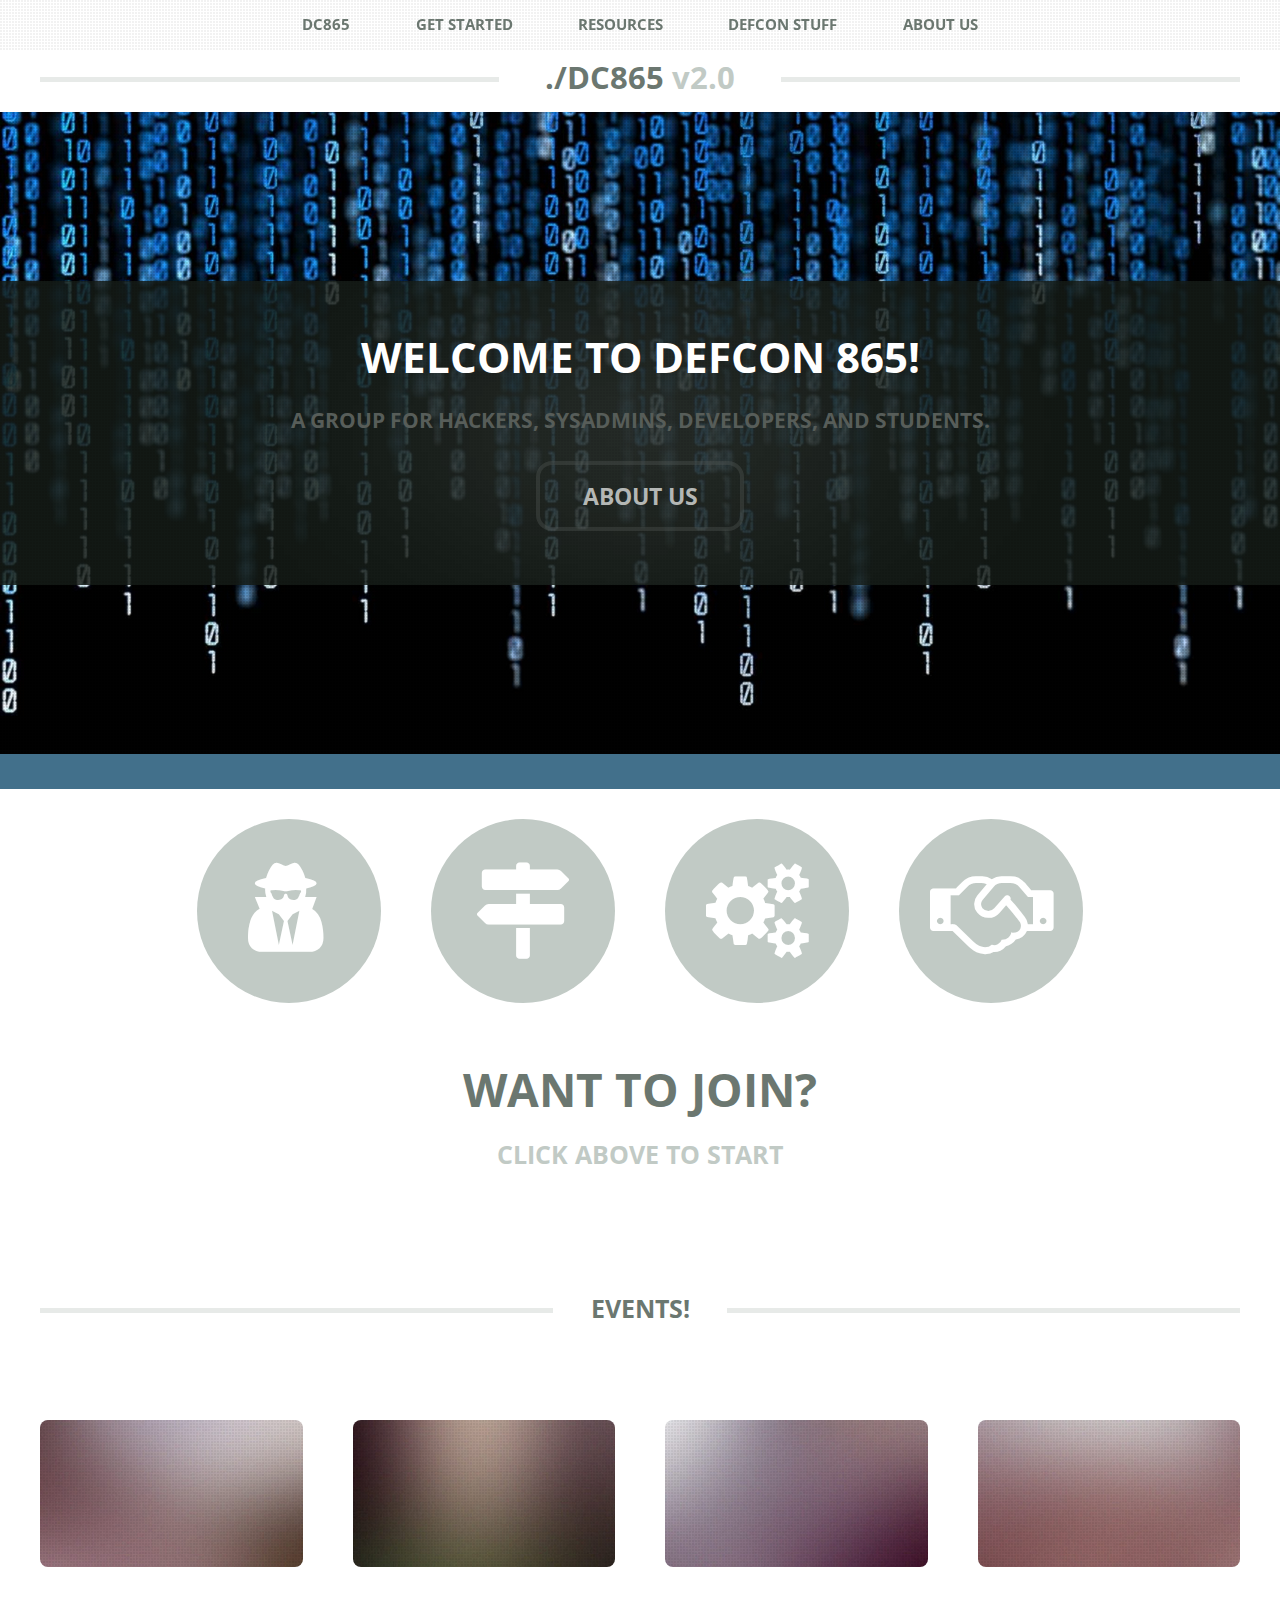
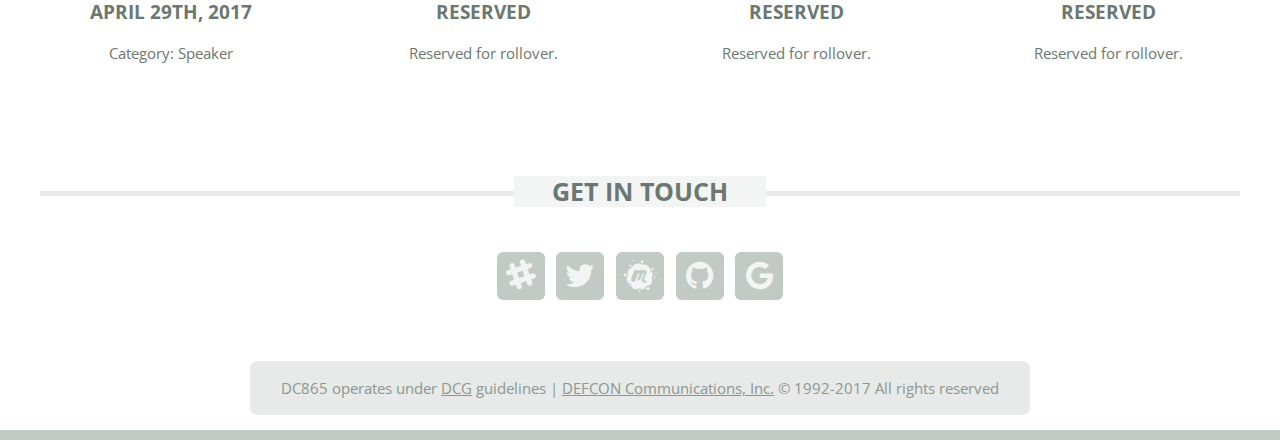
<file: index.html>
<!DOCTYPE HTML>
<!--
	TXT by HTML5 UP
	html5up.net | @ajlkn
	Free for personal and commercial use under the CCA 3.0 license (html5up.net/license)
-->
<html>
	<head>
		<title>./DC865</title>
		<meta charset="utf-8" />
		<meta name="viewport" content="width=device-width, initial-scale=1" />
		<!--[if lte IE 8]><script src="assets/js/ie/html5shiv.js"></script><![endif]-->
		<link rel="stylesheet" href="assets/css/main.css" />
		<!--[if lte IE 8]><link rel="stylesheet" href="assets/css/ie8.css" /><![endif]-->
	</head>
	<body class="homepage">
		<div id="page-wrapper">
        
			<!-- Header -->
				<header id="header">
					<div class="logo container">
						<div>
							<h1><a href="index.html" id="logo">./DC865</a></h1>
							<p>v2.0</p>
						</div>
					</div>
				</header>
                
			<!-- Nav -->
				<nav id="nav">
					<ul>
                    <li><a href="index.html">DC865</a></li>
                    	<li>
							<a href="#">Get Started</a>
							<ul>
								<li><a href="what.html">What?</a></li>
								<li><a href="where.html">Where?</a></li>
								<li><a href="#">How?</a></li>
                                <li><a href="#">Help!</a></li>
							</ul>
						</li>			
						<li>
							<a href="#">Resources</a>
							<ul>
								<li>
									<a href="#">Podcasts</a>
									<ul>
										<li><a href="https://advancedpersistentsecurity.net/">ADV. PERSISTENT SECURITY</a></li>
                                        <li><a href="https://defensivesecurity.org/">DEFENSIVE SECURITY</a></li>
										<li><a href="https://thehackernews.com/">THE HACKER NEWS</a></li>
										<li><a href="http://www.brakeingsecurity.com/">BRAKEING DOWN SECURITY</a></li>
										<li><a href="https://thecyberwire.com/">THE CYBERWIRE</a></li>
									</ul>
								</li>
                                <li><a href="http://www.irongeek.com/">Iron Geek</a></li>
								<li>
									<a href="#">Local Organizations</a>
									<ul>
                                    	<li><a href="https://hackutk.com/">Hack UTK</a></li>
										<li><a href="https://www.owasp.org/index.php/Knoxville">OWASP</a></li>
                                        <li><a href="https://bsidesknoxville.com/">BSIDES</a></li>
										<li><a href="http://knoxdevs.com/home">KNOXDEVS</a></li>
									</ul>
								</li>
							</ul>
						</li>
                        <li>
							<a href="#">DEFCON Stuff</a>
							<ul>
								<li><a href="https://media.defcon.org/">Media Server</a></li>
								<li><a href="https://forum.defcon.org/">DC Forums</a></li>
                                <li><a href="http://stores.ebay.com/defconcommunications">SWAG!</a></li>
                                <li><a href="https://www.defcon.org/html/links/dc-resources.html">DC Recommendations</a></li>
							</ul>
						</li>		
                        	<li><a href="aboutus.html">About us</a></li>
						
					</ul>
				</nav>

			<!-- Banner -->
				<div id="banner-wrapper">
					<section id="banner">
						<h2>Welcome to DEFCON 865!</h2>
						<p>A group for hackers, sysadmins, developers, and students. </p>
						<a href="aboutus.html" class="button">About us</a>
					</section>
				</div>

			<!-- Main -->
				<div id="main-wrapper">
					<div id="main" class="container">
						<div class="row 200%">
							<div class="12u">

								<!-- Highlight -->
									<section class="box highlight">
										<ul class="special">
											<li><a href="what.html" class="icon fa-user-secret"><span class="label">What?</span></a></li>
											<li><a href="where.html" class="icon fa-map-signs"><span class="label">Where?</span></a></li>
											<li><a href="#" class="icon fa-cogs"><span class="label">How?</span></a></li>
											<li><a href="#" class="icon fa-handshake-o"><span class="label">Help!</span></a></li>
										</ul>
										<header>
											<h2>Want to Join?</h2>
											<p>Click above to start</p>
										</header>
									</section>
                                </div>
						</div>
						<div class="row 200%">
							<div class="12u">

								<!-- Features -->
									<section class="box features">
										<h2 class="major"><span>EVENTS!</span></h2>
										<div>
											<div class="row">
												<div class="3u 12u(mobile)">

													<!-- Feature -->
														<section class="box feature">
															<a href="#" class="image featured"><img src="images/pic01.jpg" alt="" /></a>
															<h3><a href="#">April 29th, 2017</a></h3>
															<p>
																Category: Speaker
															</p>
														</section>
												</div>
                                                <div class="3u 12u(mobile)">

													<!-- Feature -->
														<section class="box feature">
															<a href="#" class="image featured"><img src="images/pic02.jpg" alt="" /></a>
															<h3><a href="#">Reserved</a></h3>
															<p>
																Reserved for rollover.
															</p>
														</section>

												</div>
												<div class="3u 12u(mobile)">

													<!-- Feature -->
														<section class="box feature">
															<a href="#" class="image featured"><img src="images/pic03.jpg" alt="" /></a>
															<h3><a href="#">Reserved</a></h3>
															<p>
																Reserved for rollover.
															</p>
														</section>

												</div>
												<div class="3u 12u(mobile)">

													<!-- Feature -->
														<section class="box feature">
															<a href="#" class="image featured"><img src="images/pic04.jpg" alt="" /></a>
															<h3><a href="#">Reserved</a></h3>
															<p>
																Reserved for rollover.
															</p>
														</section>

												</div>
											</div>
										</div>
									</section>

							</div>
						</div>


			<!-- Footer -->
				<footer id="footer" class="container">
					<div class="row 200%">
						<div class="12u">

							<!-- Contact -->
								<section>
									<h2 class="major"><span id="contact">Get in touch</span></h2>
									<ul class="contact">
										<li><a class="icon fa-slack" href="https://dc865.signup.team/"><span class="label">Slack</span></a></li>
										<li><a class="icon fa-twitter" href="https://twitter.com/defcon865"><span class="label">Twitter</span></a></li>
										<li><a class="icon fa-meetup" href="http://www.meetup.com/defcon865/"><span class="label">Meet-Up</span></a></li>
										<li><a class="icon fa-github" href="https://github.com/dc865/"><span class="label">GitHub</span></a></li>
										<li><a class="icon fa-google" href="https://groups.google.com/forum/#!forum/dc865"><span class="label">Google Groups</span></a></li>
									</ul>
								</section>

						</div>
					</div>

					<!-- Copyright -->
						<div id="copyright">
							<ul class="menu">
								<li>DC865 operates under <a href="https://defcongroups.org/">DCG</a> guidelines | <a href="https://defcon.org/">DEFCON Communications, Inc.</a> &copy; 1992-2017 All rights reserved</li>
							</ul>
						</div>
				</footer>
			</div>

		<!-- Scripts -->
			<script src="assets/js/jquery.min.js"></script>
			<script src="assets/js/jquery.dropotron.min.js"></script>
			<script src="assets/js/skel.min.js"></script>
			<script src="assets/js/skel-viewport.min.js"></script>
			<script src="assets/js/util.js"></script>
			<!--[if lte IE 8]><script src="assets/js/ie/respond.min.js"></script><![endif]-->
			<script src="assets/js/main.js"></script>

	</body>
</html>
</file>
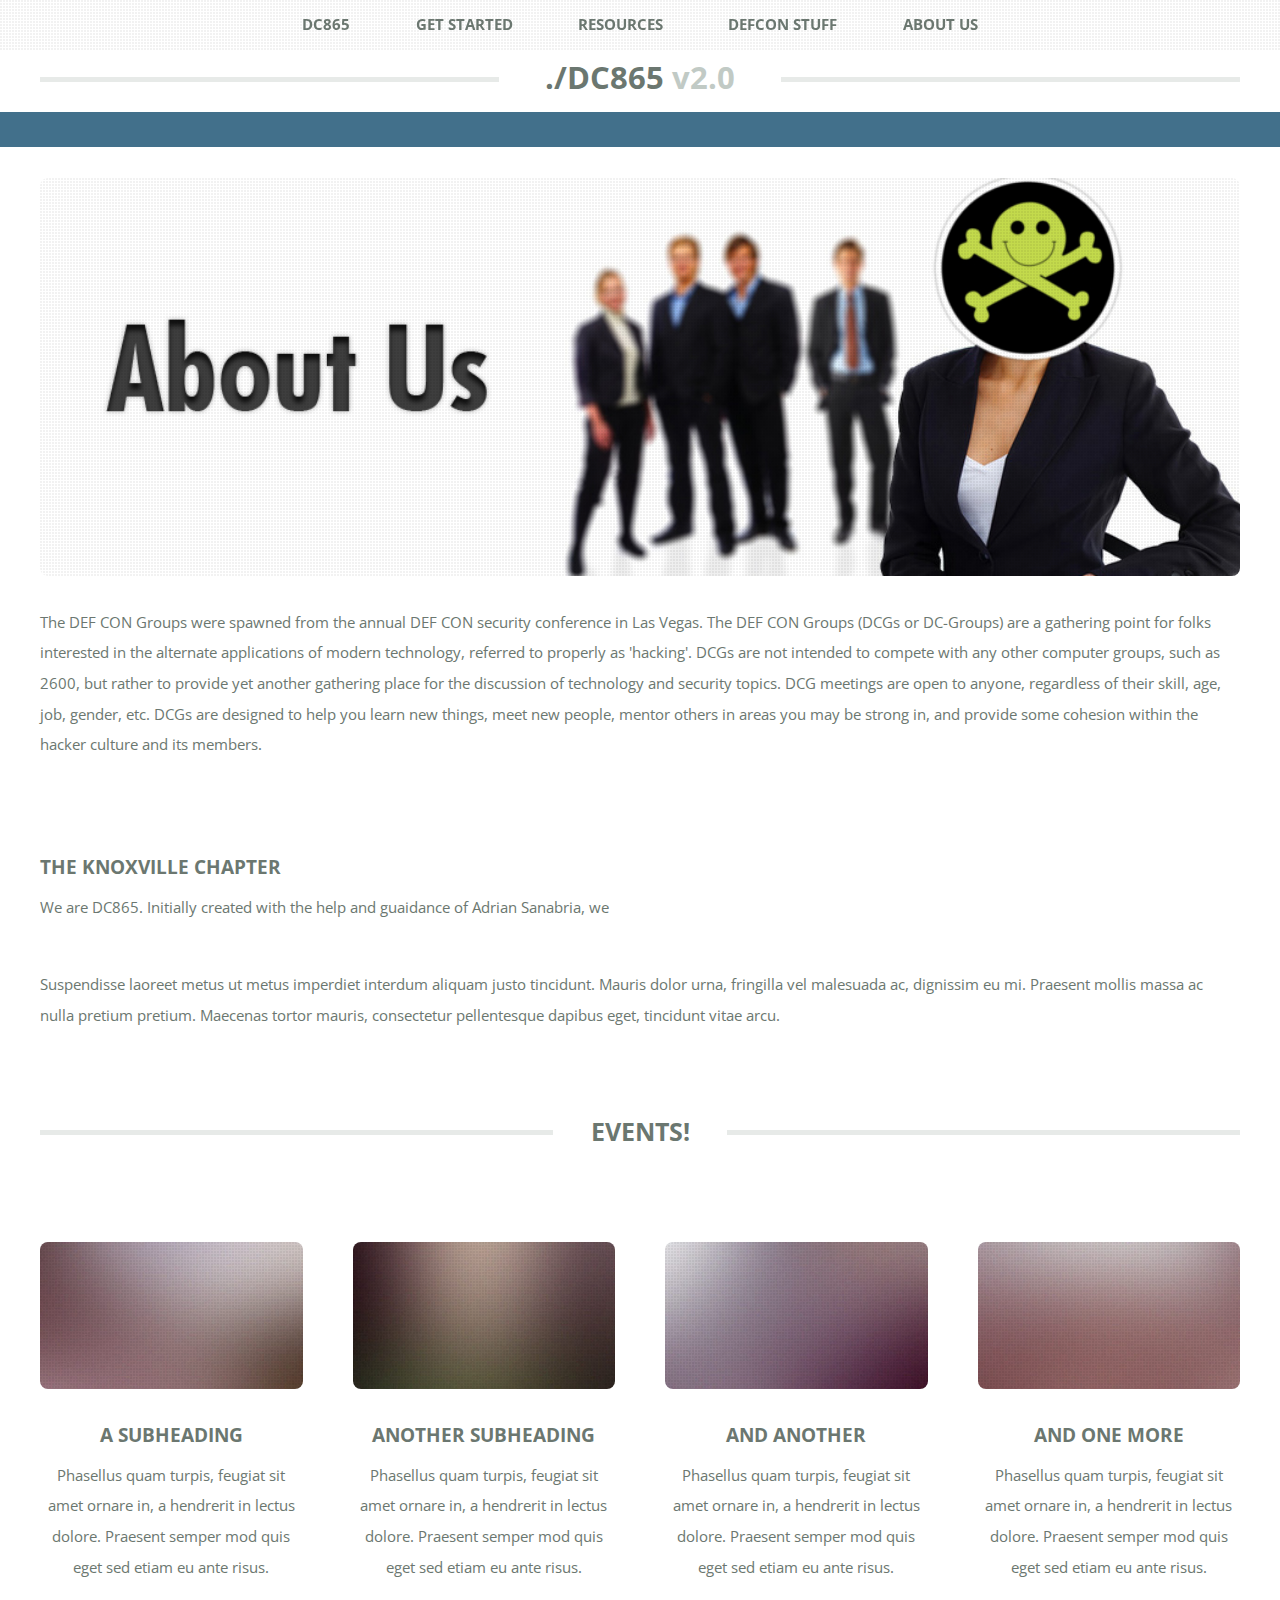
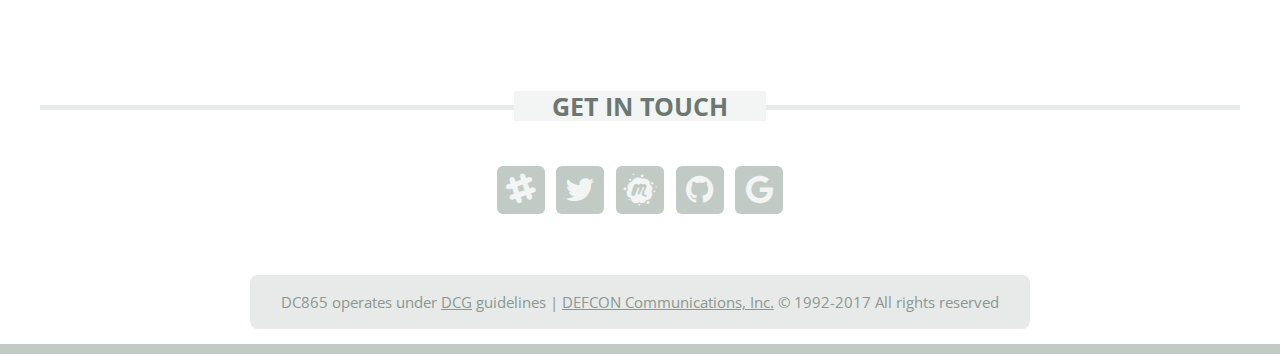
<file: aboutus.html>
<!DOCTYPE HTML>
<!--
	TXT by HTML5 UP
	html5up.net | @ajlkn
	Free for personal and commercial use under the CCA 3.0 license (html5up.net/license)
-->
<html>
	<head>
		<title>About us</title>
		<meta charset="utf-8" />
		<meta name="viewport" content="width=device-width, initial-scale=1" />
		<!--[if lte IE 8]><script src="assets/js/ie/html5shiv.js"></script><![endif]-->
		<link rel="stylesheet" href="assets/css/main.css" />
		<!--[if lte IE 8]><link rel="stylesheet" href="assets/css/ie8.css" /><![endif]-->
		<link rel="import" href="/nav.html" id="navbar">
	</head>
	<body>
		<div id="page-wrapper">

			<!-- Header -->
				<header id="header">
					<div class="logo container">
						<div>
							<h1><a href="index.html" id="logo">./DC865</a></h1>
							<p>v2.0</p>
						</div>
					</div>
				</header>
                
			<!-- Nav -->
				<nav id="nav">
					<ul>
                    <li><a href="index.html">DC865</a></li>
                    	<li>
							<a href="#">Get Started</a>
							<ul>
								<li><a href="what.html">What?</a></li>
								<li><a href="where.html">Where?</a></li>
								<li><a href="#">How?</a></li>
                                <li><a href="#">Help!</a></li>
							</ul>
						</li>			
						<li>
							<a href="#">Resources</a>
							<ul>
								<li>
									<a href="#">Podcasts</a>
									<ul>
										<li><a href="https://advancedpersistentsecurity.net/">ADV. PERSISTENT SECURITY</a></li>
                                        <li><a href="https://defensivesecurity.org/">DEFENSIVE SECURITY</a></li>
										<li><a href="https://thehackernews.com/">THE HACKER NEWS</a></li>
										<li><a href="http://www.brakeingsecurity.com/">BRAKEING DOWN SECURITY</a></li>
										<li><a href="https://thecyberwire.com/">THE CYBERWIRE</a></li>
									</ul>
								</li>
                                <li><a href="http://www.irongeek.com/">Iron Geek</a></li>
								<li>
									<a href="#">Local Organizations</a>
									<ul>
                                    	<li><a href="https://hackutk.com/">Hack UTK</a></li>
										<li><a href="https://www.owasp.org/index.php/Knoxville">OWASP</a></li>
                                        <li><a href="https://bsidesknoxville.com/">BSIDES</a></li>
										<li><a href="http://knoxdevs.com/home">KNOXDEVS</a></li>
									</ul>
								</li>
							</ul>
						</li>
                        <li>
							<a href="#">DEFCON Stuff</a>
							<ul>
								<li><a href="https://media.defcon.org/">Media Server</a></li>
								<li><a href="https://forum.defcon.org/">DC Forums</a></li>
                                <li><a href="http://stores.ebay.com/defconcommunications">SWAG!</a></li>
                                <li><a href="https://www.defcon.org/html/links/dc-resources.html">DC Recommendations</a></li>
							</ul>
						</li>		
                        	<li><a href="aboutus.html">About us</a></li>
						
					</ul>
				</nav>


			<!-- Main -->
				<div id="main-wrapper">
					<div id="main" class="container">
						<div class="row">
							<div class="12u">
								<div class="content">

									<!-- Content -->

										<article class="box page-content">

											<section>
												<span class="image featured"><img src="images/aboutus.jpg" alt="" /></span>
												<p>
													The DEF CON Groups were spawned from the annual DEF CON security conference in Las Vegas. The DEF CON Groups (DCGs or DC-Groups) are a gathering point for folks interested in the alternate applications of modern technology, referred to properly as 'hacking'. DCGs are not intended to compete with any other computer groups, such as 2600, but rather to provide yet another gathering place for the discussion of technology and security topics. DCG meetings are open to anyone, regardless of their skill, age, job, gender, etc. DCGs are designed to help you learn new things, meet new people, mentor others in areas you may be strong in, and provide some cohesion within the hacker culture and its members.
												</p>
											</section>

											<section>
												<h3>The Knoxville Chapter</h3>
												<p>
													We are DC865. Initially created with the help and guaidance of Adrian Sanabria, we 
												</p>
												<p>
													Suspendisse laoreet metus ut metus imperdiet interdum aliquam justo tincidunt. Mauris dolor urna,
													fringilla vel malesuada ac, dignissim eu mi. Praesent mollis massa ac nulla pretium pretium.
													Maecenas tortor mauris, consectetur pellentesque dapibus eget, tincidunt vitae arcu.
												</p>
											</section>

										</article>

								</div>
							</div>
						</div>
						<div class="row 200%">
							<div class="12u">

								<!-- Features -->
									<section class="box features">
										<h2 class="major"><span>EVENTS!</span></h2>
										<div>
											<div class="row">
												<div class="3u 12u(mobile)">

													<!-- Feature -->
														<section class="box feature">
															<a href="#" class="image featured"><img src="images/pic01.jpg" alt="" /></a>
															<h3><a href="#">A Subheading</a></h3>
															<p>
																Phasellus quam turpis, feugiat sit amet ornare in, a hendrerit in
																lectus dolore. Praesent semper mod quis eget sed etiam eu ante risus.
															</p>
														</section>

												</div>
												<div class="3u 12u(mobile)">

													<!-- Feature -->
														<section class="box feature">
															<a href="#" class="image featured"><img src="images/pic02.jpg" alt="" /></a>
															<h3><a href="#">Another Subheading</a></h3>
															<p>
																Phasellus quam turpis, feugiat sit amet ornare in, a hendrerit in
																lectus dolore. Praesent semper mod quis eget sed etiam eu ante risus.
															</p>
														</section>

												</div>
												<div class="3u 12u(mobile)">

													<!-- Feature -->
														<section class="box feature">
															<a href="#" class="image featured"><img src="images/pic03.jpg" alt="" /></a>
															<h3><a href="#">And Another</a></h3>
															<p>
																Phasellus quam turpis, feugiat sit amet ornare in, a hendrerit in
																lectus dolore. Praesent semper mod quis eget sed etiam eu ante risus.
															</p>
														</section>

												</div>
												<div class="3u 12u(mobile)">

													<!-- Feature -->
														<section class="box feature">
															<a href="#" class="image featured"><img src="images/pic04.jpg" alt="" /></a>
															<h3><a href="#">And One More</a></h3>
															<p>
																Phasellus quam turpis, feugiat sit amet ornare in, a hendrerit in
																lectus dolore. Praesent semper mod quis eget sed etiam eu ante risus.
															</p>
														</section>

												</div>
											</div>
										</div>
									</section>

							</div>
						</div>

			<!-- Footer -->
				<footer id="footer" class="container">
					<div class="row 200%">
						<div class="12u">

							<!-- Contact -->
								<section>
									<h2 class="major"><span id="contact">Get in touch</span></h2>
									<ul class="contact">
										<li><a class="icon fa-slack" href="https://dc865.signup.team/"><span class="label">Slack</span></a></li>
										<li><a class="icon fa-twitter" href="https://twitter.com/defcon865"><span class="label">Twitter</span></a></li>
										<li><a class="icon fa-meetup" href="http://www.meetup.com/defcon865/"><span class="label">Meet-Up</span></a></li>
										<li><a class="icon fa-github" href="https://github.com/dc865/"><span class="label">GitHub</span></a></li>
										<li><a class="icon fa-google" href="https://groups.google.com/forum/#!forum/dc865"><span class="label">Google Groups</span></a></li>
									</ul>
								</section>

						</div>
					</div>

					<!-- Copyright -->
						<div id="copyright">
							<ul class="menu">
								<li>DC865 operates under <a href="https://defcongroups.org/">DCG</a> guidelines | <a href="https://defcon.org/">DEFCON Communications, Inc.</a> &copy; 1992-2017 All rights reserved</li>
							</ul>
						</div>

				</footer>

		</div>

		<!-- Scripts -->
			<script src="assets/js/jquery.min.js"></script>
			<script src="assets/js/jquery.dropotron.min.js"></script>
			<script src="assets/js/skel.min.js"></script>
			<script src="assets/js/skel-viewport.min.js"></script>
			<script src="assets/js/util.js"></script>
			<!--[if lte IE 8]><script src="assets/js/ie/respond.min.js"></script><![endif]-->
			<script src="assets/js/main.js"></script>

	</body>
</html>
</file>
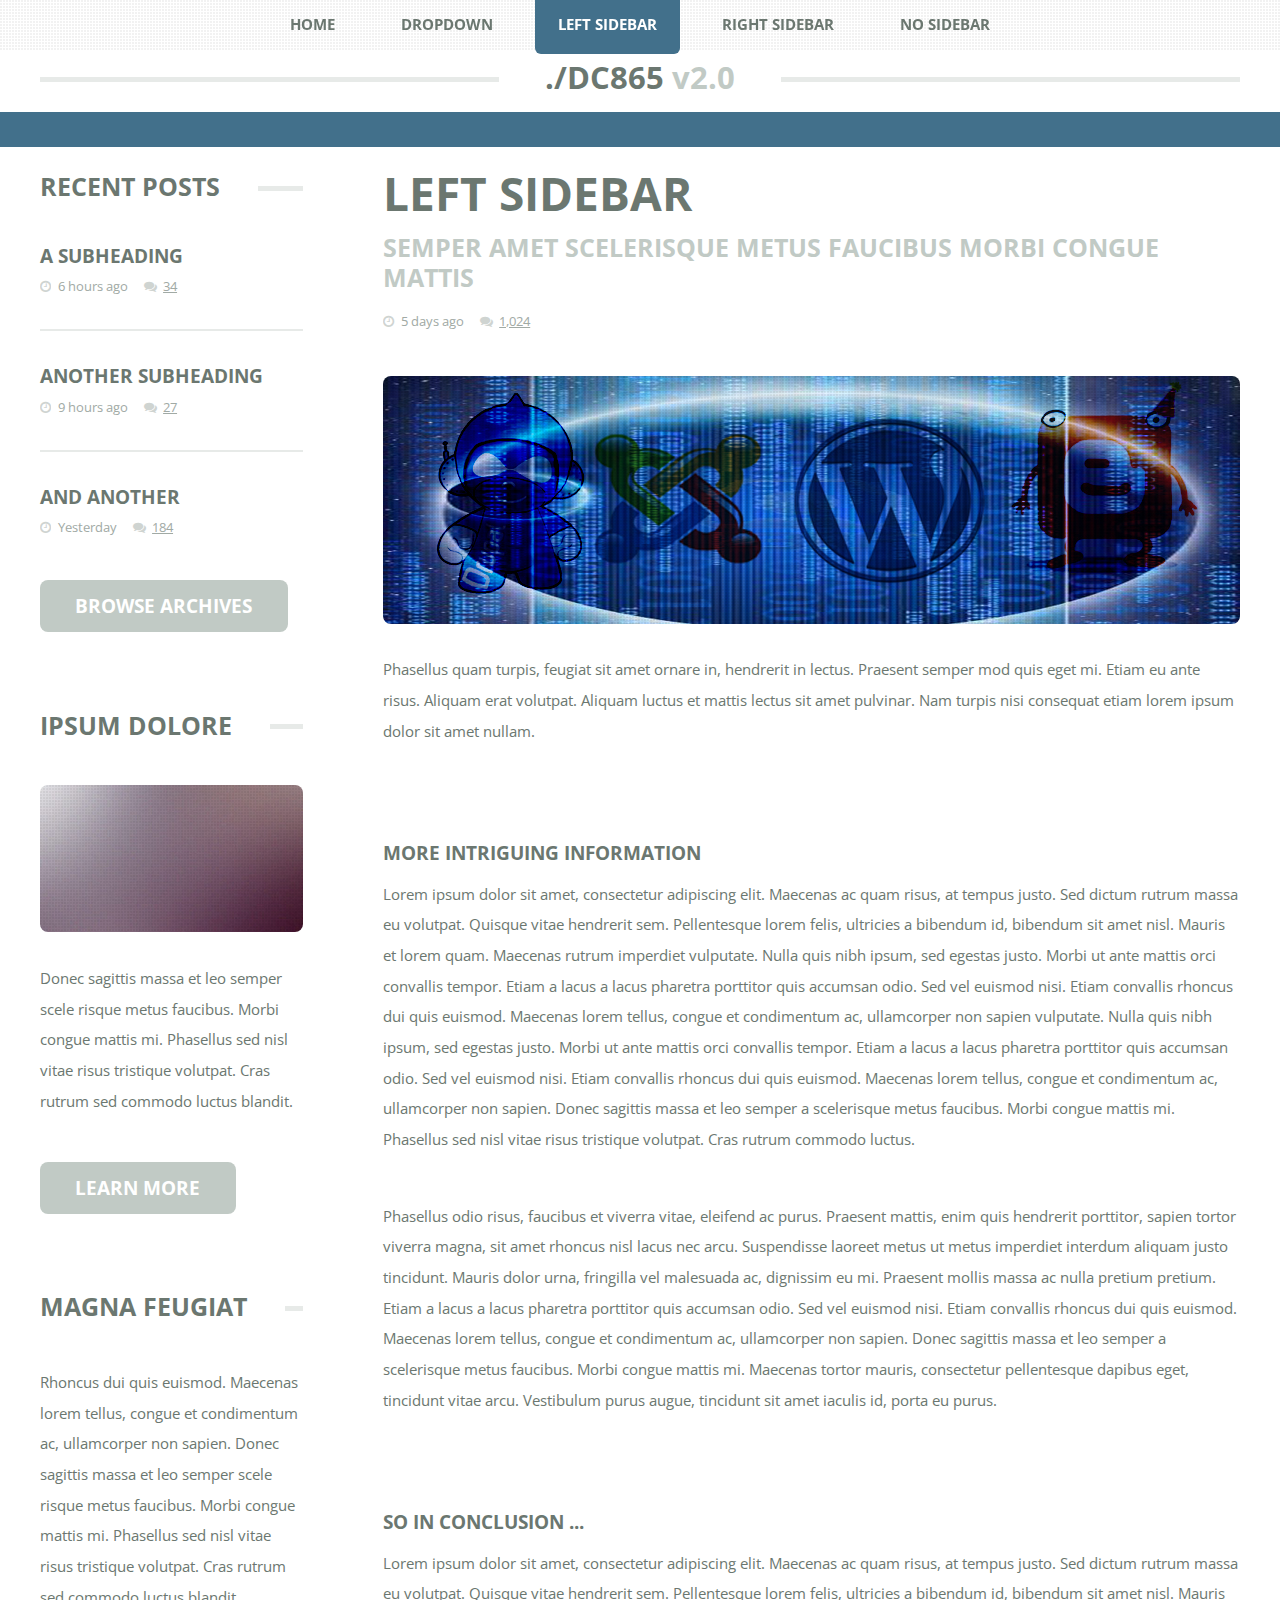
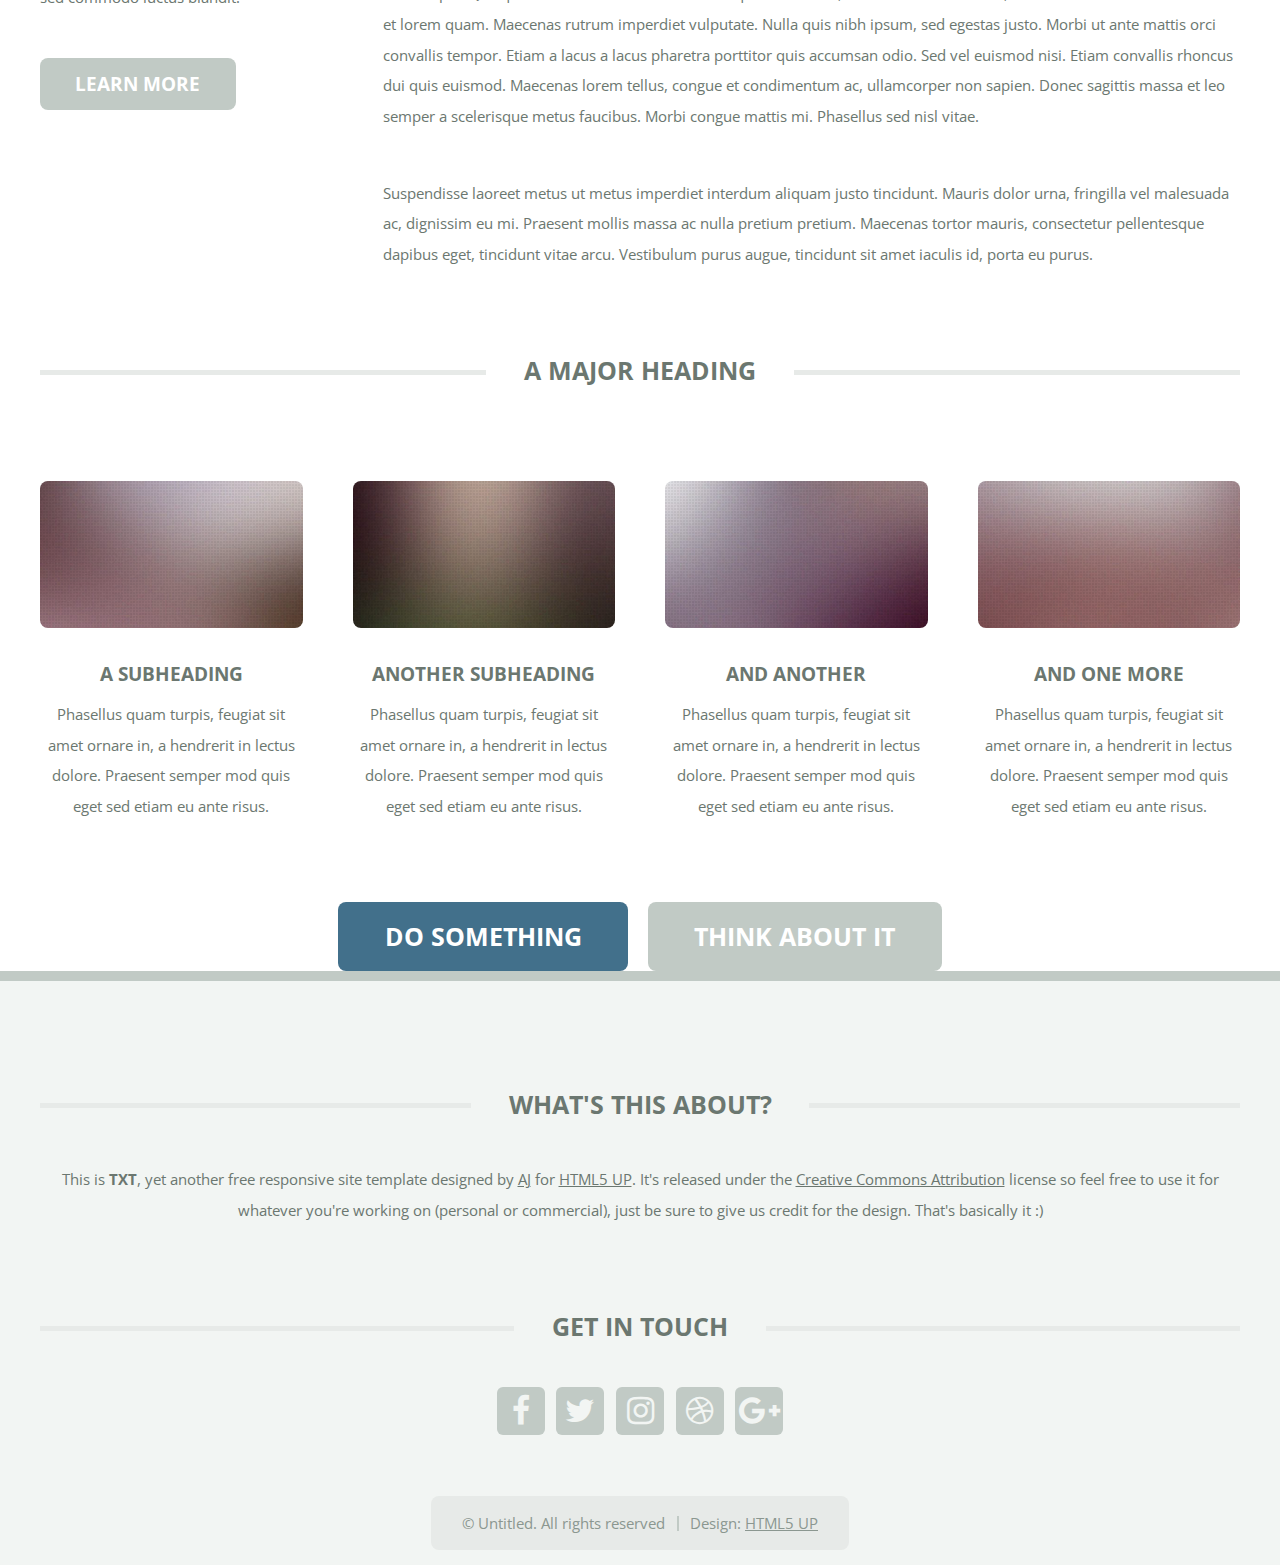
<file: left-sidebar.html>
<!DOCTYPE HTML>
<!--
	TXT by HTML5 UP
	html5up.net | @ajlkn
	Free for personal and commercial use under the CCA 3.0 license (html5up.net/license)
-->
<html>
	<head>
		<title>Left Sidebar - TXT by HTML5 UP</title>
		<meta charset="utf-8" />
		<meta name="viewport" content="width=device-width, initial-scale=1" />
		<!--[if lte IE 8]><script src="assets/js/ie/html5shiv.js"></script><![endif]-->
		<link rel="stylesheet" href="assets/css/main.css" />
		<!--[if lte IE 8]><link rel="stylesheet" href="assets/css/ie8.css" /><![endif]-->
	</head>
	<body>
		<div id="page-wrapper">

			<!-- Header -->
				<header id="header">
					<div class="logo container">
						<div>
							<h1><a href="index.html" id="logo">./DC865</a></h1>
							<p>v2.0</p>
						</div>
					</div>
				</header>

			<!-- Nav -->
				<nav id="nav">
					<ul>
						<li><a href="index.html">Home</a></li>
						<li>
							<a href="#">Dropdown</a>
							<ul>
								<li><a href="#">Lorem ipsum dolor</a></li>
								<li><a href="#">Magna phasellus</a></li>
								<li>
									<a href="#">Phasellus consequat</a>
									<ul>
										<li><a href="#">Lorem ipsum dolor</a></li>
										<li><a href="#">Phasellus consequat</a></li>
										<li><a href="#">Magna phasellus</a></li>
										<li><a href="#">Etiam dolore nisl</a></li>
									</ul>
								</li>
								<li><a href="#">Veroeros feugiat</a></li>
							</ul>
						</li>
						<li class="current"><a href="left-sidebar.html">Left Sidebar</a></li>
						<li><a href="right-sidebar.html">Right Sidebar</a></li>
						<li><a href="no-sidebar.html">No Sidebar</a></li>
					</ul>
				</nav>

			<!-- Main -->
				<div id="main-wrapper">
					<div id="main" class="container">
						<div class="row">
							<div class="3u 12u(mobile)">
								<div class="sidebar">

									<!-- Sidebar -->

										<!-- Recent Posts -->
											<section>
												<h2 class="major"><span>Recent Posts</span></h2>
												<ul class="divided">
													<li>
														<article class="box post-summary">
															<h3><a href="#">A Subheading</a></h3>
															<ul class="meta">
																<li class="icon fa-clock-o">6 hours ago</li>
																<li class="icon fa-comments"><a href="#">34</a></li>
															</ul>
														</article>
													</li>
													<li>
														<article class="box post-summary">
															<h3><a href="#">Another Subheading</a></h3>
															<ul class="meta">
																<li class="icon fa-clock-o">9 hours ago</li>
																<li class="icon fa-comments"><a href="#">27</a></li>
															</ul>
														</article>
													</li>
													<li>
														<article class="box post-summary">
															<h3><a href="#">And Another</a></h3>
															<ul class="meta">
																<li class="icon fa-clock-o">Yesterday</li>
																<li class="icon fa-comments"><a href="#">184</a></li>
															</ul>
														</article>
													</li>
												</ul>
												<a href="#" class="button alt">Browse Archives</a>
											</section>

										<!-- Something -->
											<section>
												<h2 class="major"><span>Ipsum Dolore</span></h2>
												<a href="#" class="image featured"><img src="images/pic03.jpg" alt="" /></a>
												<p>
													Donec sagittis massa et leo semper scele risque metus faucibus. Morbi congue mattis mi.
													Phasellus sed nisl vitae risus tristique volutpat. Cras rutrum sed commodo luctus blandit.
												</p>
												<a href="#" class="button alt">Learn more</a>
											</section>

										<!-- Something -->
											<section>
												<h2 class="major"><span>Magna Feugiat</span></h2>
												<p>
													Rhoncus dui quis euismod. Maecenas lorem tellus, congue et condimentum ac, ullamcorper non sapien.
													Donec sagittis massa et leo semper scele risque metus faucibus. Morbi congue mattis mi.
													Phasellus sed nisl vitae risus tristique volutpat. Cras rutrum sed commodo luctus blandit.
												</p>
												<a href="#" class="button alt">Learn more</a>
											</section>

								</div>
							</div>
							<div class="9u 12u(mobile) important(mobile)">
								<div class="content content-right">

									<!-- Content -->

										<article class="box page-content">

											<header>
												<h2>Left Sidebar</h2>
												<p>Semper amet scelerisque metus faucibus morbi congue mattis</p>
												<ul class="meta">
													<li class="icon fa-clock-o">5 days ago</li>
													<li class="icon fa-comments"><a href="#">1,024</a></li>
												</ul>
											</header>

											<section>
												<span class="image featured"><img src="images/pic05.jpg" alt="" /></span>
												<p>
													Phasellus quam turpis, feugiat sit amet ornare in, hendrerit in lectus.
													Praesent semper mod quis eget mi. Etiam eu ante risus. Aliquam erat volutpat.
													Aliquam luctus et mattis lectus sit amet pulvinar. Nam turpis nisi
													consequat etiam lorem ipsum dolor sit amet nullam.
												</p>
											</section>

											<section>
												<h3>More intriguing information</h3>
												<p>
													Lorem ipsum dolor sit amet, consectetur adipiscing elit. Maecenas ac quam risus, at tempus
													justo. Sed dictum rutrum massa eu volutpat. Quisque vitae hendrerit sem. Pellentesque lorem felis,
													ultricies a bibendum id, bibendum sit amet nisl. Mauris et lorem quam. Maecenas rutrum imperdiet
													vulputate. Nulla quis nibh ipsum, sed egestas justo. Morbi ut ante mattis orci convallis tempor.
													Etiam a lacus a lacus pharetra porttitor quis accumsan odio. Sed vel euismod nisi. Etiam convallis
													rhoncus dui quis euismod. Maecenas lorem tellus, congue et condimentum ac, ullamcorper non sapien
													vulputate. Nulla quis nibh ipsum, sed egestas justo. Morbi ut ante mattis orci convallis tempor.
													Etiam a lacus a lacus pharetra porttitor quis accumsan odio. Sed vel euismod nisi. Etiam convallis
													rhoncus dui quis euismod. Maecenas lorem tellus, congue et condimentum ac, ullamcorper non sapien.
													Donec sagittis massa et leo semper a scelerisque metus faucibus. Morbi congue mattis mi.
													Phasellus sed nisl vitae risus tristique volutpat. Cras rutrum commodo luctus.
												</p>
												<p>
													Phasellus odio risus, faucibus et viverra vitae, eleifend ac purus. Praesent mattis, enim
													quis hendrerit porttitor, sapien tortor viverra magna, sit amet rhoncus nisl lacus nec arcu.
													Suspendisse laoreet metus ut metus imperdiet interdum aliquam justo tincidunt. Mauris dolor urna,
													fringilla vel malesuada ac, dignissim eu mi. Praesent mollis massa ac nulla pretium pretium.
													Etiam a lacus a lacus pharetra porttitor quis accumsan odio. Sed vel euismod nisi. Etiam convallis
													rhoncus dui quis euismod. Maecenas lorem tellus, congue et condimentum ac, ullamcorper non sapien.
													Donec sagittis massa et leo semper a scelerisque metus faucibus. Morbi congue mattis mi.
													Maecenas tortor mauris, consectetur pellentesque dapibus eget, tincidunt vitae arcu.
													Vestibulum purus augue, tincidunt sit amet iaculis id, porta eu purus.
												</p>
											</section>

											<section>
												<h3>So in conclusion ...</h3>
												<p>
													Lorem ipsum dolor sit amet, consectetur adipiscing elit. Maecenas ac quam risus, at tempus
													justo. Sed dictum rutrum massa eu volutpat. Quisque vitae hendrerit sem. Pellentesque lorem felis,
													ultricies a bibendum id, bibendum sit amet nisl. Mauris et lorem quam. Maecenas rutrum imperdiet
													vulputate. Nulla quis nibh ipsum, sed egestas justo. Morbi ut ante mattis orci convallis tempor.
													Etiam a lacus a lacus pharetra porttitor quis accumsan odio. Sed vel euismod nisi. Etiam convallis
													rhoncus dui quis euismod. Maecenas lorem tellus, congue et condimentum ac, ullamcorper non sapien.
													Donec sagittis massa et leo semper a scelerisque metus faucibus. Morbi congue mattis mi.
													Phasellus sed nisl vitae.
												</p>
												<p>
													Suspendisse laoreet metus ut metus imperdiet interdum aliquam justo tincidunt. Mauris dolor urna,
													fringilla vel malesuada ac, dignissim eu mi. Praesent mollis massa ac nulla pretium pretium.
													Maecenas tortor mauris, consectetur pellentesque dapibus eget, tincidunt vitae arcu.
													Vestibulum purus augue, tincidunt sit amet iaculis id, porta eu purus.
												</p>
											</section>

										</article>

								</div>
							</div>
						</div>
						<div class="row 200%">
							<div class="12u">

								<!-- Features -->
									<section class="box features">
										<h2 class="major"><span>A Major Heading</span></h2>
										<div>
											<div class="row">
												<div class="3u 12u(mobile)">

													<!-- Feature -->
														<section class="box feature">
															<a href="#" class="image featured"><img src="images/pic01.jpg" alt="" /></a>
															<h3><a href="#">A Subheading</a></h3>
															<p>
																Phasellus quam turpis, feugiat sit amet ornare in, a hendrerit in
																lectus dolore. Praesent semper mod quis eget sed etiam eu ante risus.
															</p>
														</section>

												</div>
												<div class="3u 12u(mobile)">

													<!-- Feature -->
														<section class="box feature">
															<a href="#" class="image featured"><img src="images/pic02.jpg" alt="" /></a>
															<h3><a href="#">Another Subheading</a></h3>
															<p>
																Phasellus quam turpis, feugiat sit amet ornare in, a hendrerit in
																lectus dolore. Praesent semper mod quis eget sed etiam eu ante risus.
															</p>
														</section>

												</div>
												<div class="3u 12u(mobile)">

													<!-- Feature -->
														<section class="box feature">
															<a href="#" class="image featured"><img src="images/pic03.jpg" alt="" /></a>
															<h3><a href="#">And Another</a></h3>
															<p>
																Phasellus quam turpis, feugiat sit amet ornare in, a hendrerit in
																lectus dolore. Praesent semper mod quis eget sed etiam eu ante risus.
															</p>
														</section>

												</div>
												<div class="3u 12u(mobile)">

													<!-- Feature -->
														<section class="box feature">
															<a href="#" class="image featured"><img src="images/pic04.jpg" alt="" /></a>
															<h3><a href="#">And One More</a></h3>
															<p>
																Phasellus quam turpis, feugiat sit amet ornare in, a hendrerit in
																lectus dolore. Praesent semper mod quis eget sed etiam eu ante risus.
															</p>
														</section>

												</div>
											</div>
											<div class="row">
												<div class="12u">
													<ul class="actions">
														<li><a href="#" class="button big">Do Something</a></li>
														<li><a href="#" class="button alt big">Think About It</a></li>
													</ul>
												</div>
											</div>
										</div>
									</section>

							</div>
						</div>
					</div>
				</div>

			<!-- Footer -->
				<footer id="footer" class="container">
					<div class="row 200%">
						<div class="12u">

							<!-- About -->
								<section>
									<h2 class="major"><span>What's this about?</span></h2>
									<p>
										This is <strong>TXT</strong>, yet another free responsive site template designed by
										<a href="http://twitter.com/ajlkn">AJ</a> for <a href="http://html5up.net">HTML5 UP</a>. It's released under the
										<a href="http://html5up.net/license/">Creative Commons Attribution</a> license so feel free to use it for
										whatever you're working on (personal or commercial), just be sure to give us credit for the design.
										That's basically it :)
									</p>
								</section>

						</div>
					</div>
					<div class="row 200%">
						<div class="12u">

							<!-- Contact -->
								<section>
									<h2 class="major"><span>Get in touch</span></h2>
									<ul class="contact">
										<li><a class="icon fa-facebook" href="#"><span class="label">Facebook</span></a></li>
										<li><a class="icon fa-twitter" href="#"><span class="label">Twitter</span></a></li>
										<li><a class="icon fa-instagram" href="#"><span class="label">Instagram</span></a></li>
										<li><a class="icon fa-dribbble" href="#"><span class="label">Dribbble</span></a></li>
										<li><a class="icon fa-google-plus" href="#"><span class="label">Google+</span></a></li>
									</ul>
								</section>

						</div>
					</div>

					<!-- Copyright -->
						<div id="copyright">
							<ul class="menu">
								<li>&copy; Untitled. All rights reserved</li><li>Design: <a href="http://html5up.net">HTML5 UP</a></li>
							</ul>
						</div>

				</footer>

		</div>

		<!-- Scripts -->
			<script src="assets/js/jquery.min.js"></script>
			<script src="assets/js/jquery.dropotron.min.js"></script>
			<script src="assets/js/skel.min.js"></script>
			<script src="assets/js/skel-viewport.min.js"></script>
			<script src="assets/js/util.js"></script>
			<!--[if lte IE 8]><script src="assets/js/ie/respond.min.js"></script><![endif]-->
			<script src="assets/js/main.js"></script>

	</body>
</html>
</file>
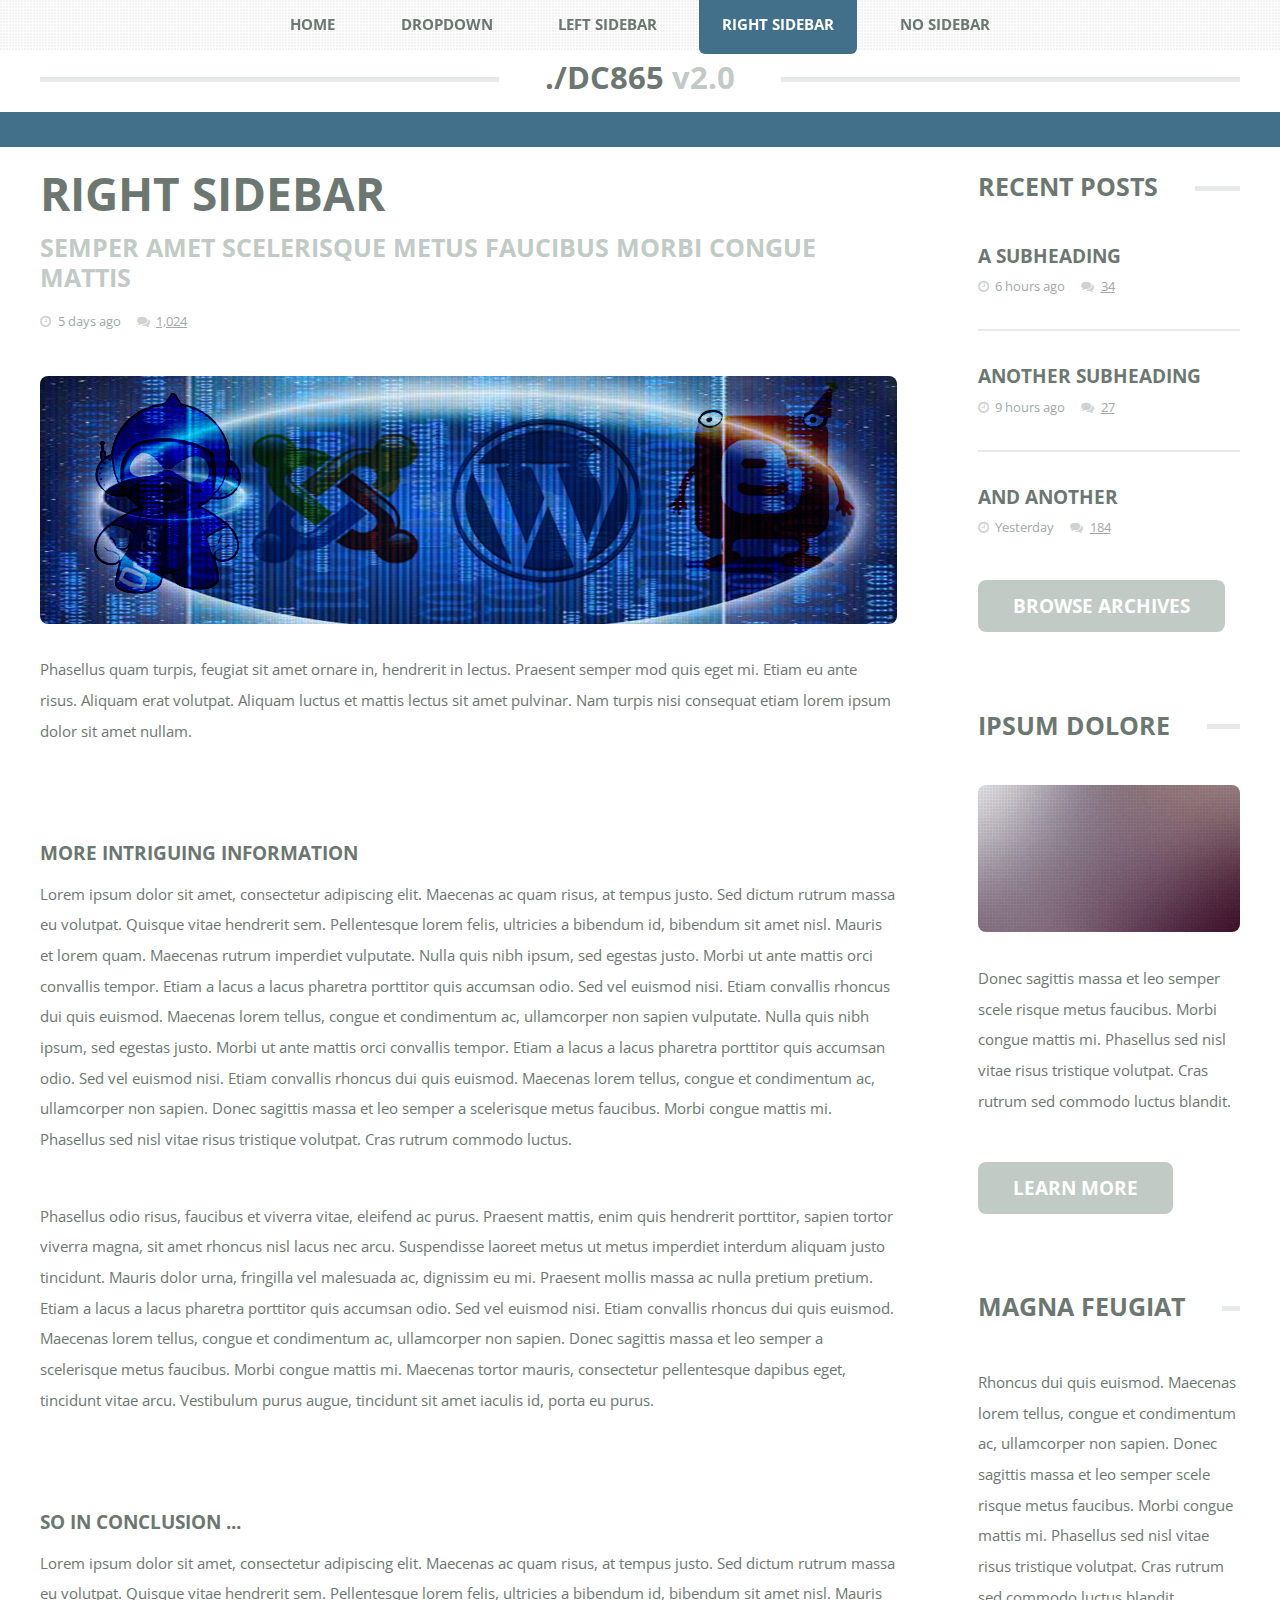
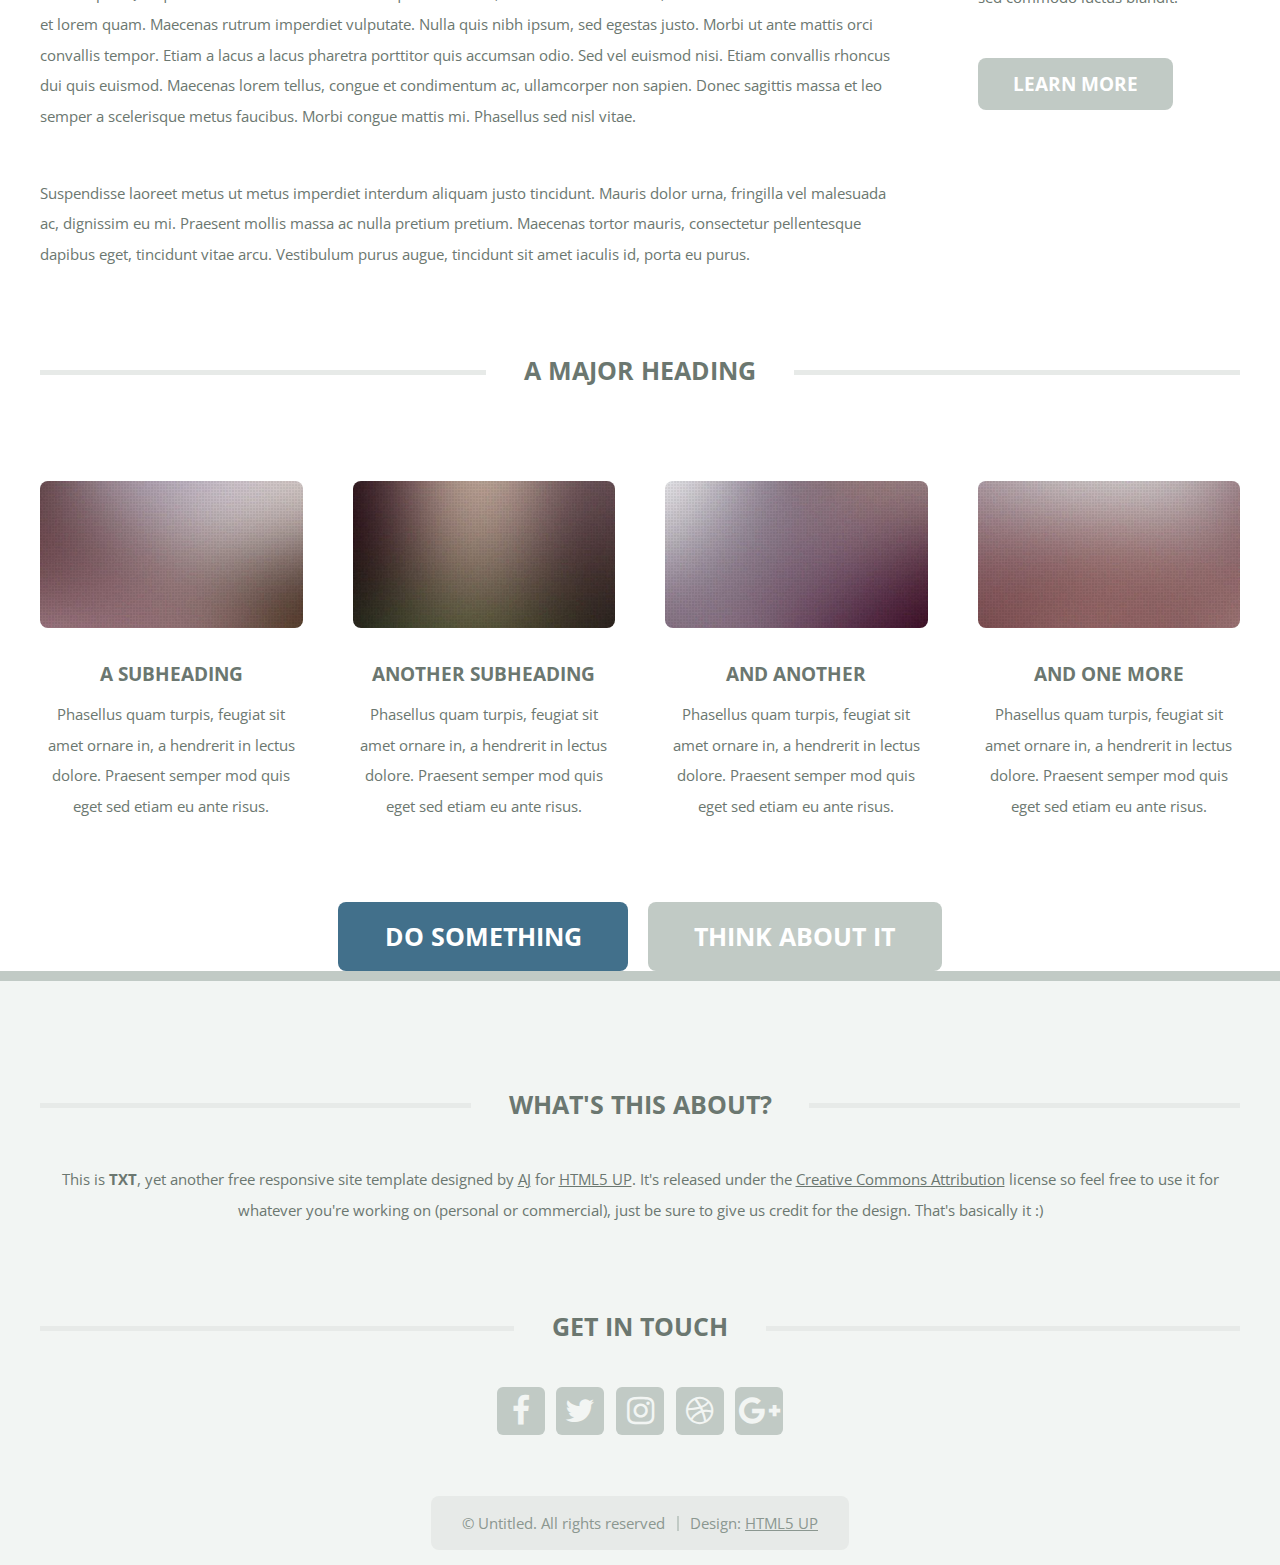
<file: right-sidebar.html>
<!DOCTYPE HTML>
<!--
	TXT by HTML5 UP
	html5up.net | @ajlkn
	Free for personal and commercial use under the CCA 3.0 license (html5up.net/license)
-->
<html>
	<head>
		<title>Right Sidebar - TXT by HTML5 UP</title>
		<meta charset="utf-8" />
		<meta name="viewport" content="width=device-width, initial-scale=1" />
		<!--[if lte IE 8]><script src="assets/js/ie/html5shiv.js"></script><![endif]-->
		<link rel="stylesheet" href="assets/css/main.css" />
		<!--[if lte IE 8]><link rel="stylesheet" href="assets/css/ie8.css" /><![endif]-->
	</head>
	<body>
		<div id="page-wrapper">

			<!-- Header -->
				<header id="header">
					<div class="logo container">
						<div>
							<h1><a href="index.html" id="logo">./DC865</a></h1>
							<p>v2.0</p>
						</div>
					</div>
				</header>

			<!-- Nav -->
				<nav id="nav">
					<ul>
						<li><a href="index.html">Home</a></li>
						<li>
							<a href="#">Dropdown</a>
							<ul>
								<li><a href="#">Lorem ipsum dolor</a></li>
								<li><a href="#">Magna phasellus</a></li>
								<li>
									<a href="#">Phasellus consequat</a>
									<ul>
										<li><a href="#">Lorem ipsum dolor</a></li>
										<li><a href="#">Phasellus consequat</a></li>
										<li><a href="#">Magna phasellus</a></li>
										<li><a href="#">Etiam dolore nisl</a></li>
									</ul>
								</li>
								<li><a href="#">Veroeros feugiat</a></li>
							</ul>
						</li>
						<li><a href="left-sidebar.html">Left Sidebar</a></li>
						<li class="current"><a href="right-sidebar.html">Right Sidebar</a></li>
						<li><a href="no-sidebar.html">No Sidebar</a></li>
					</ul>
				</nav>

			<!-- Main -->
				<div id="main-wrapper">
					<div id="main" class="container">
						<div class="row">
							<div class="9u 12u(mobile) important(mobile)">
								<div class="content content-left">

									<!-- Content -->

										<article class="box page-content">

											<header>
												<h2>Right Sidebar</h2>
												<p>Semper amet scelerisque metus faucibus morbi congue mattis</p>
												<ul class="meta">
													<li class="icon fa-clock-o">5 days ago</li>
													<li class="icon fa-comments"><a href="#">1,024</a></li>
												</ul>
											</header>

											<section>
												<span class="image featured"><img src="images/pic05.jpg" alt="" /></span>
												<p>
													Phasellus quam turpis, feugiat sit amet ornare in, hendrerit in lectus.
													Praesent semper mod quis eget mi. Etiam eu ante risus. Aliquam erat volutpat.
													Aliquam luctus et mattis lectus sit amet pulvinar. Nam turpis nisi
													consequat etiam lorem ipsum dolor sit amet nullam.
												</p>
											</section>

											<section>
												<h3>More intriguing information</h3>
												<p>
													Lorem ipsum dolor sit amet, consectetur adipiscing elit. Maecenas ac quam risus, at tempus
													justo. Sed dictum rutrum massa eu volutpat. Quisque vitae hendrerit sem. Pellentesque lorem felis,
													ultricies a bibendum id, bibendum sit amet nisl. Mauris et lorem quam. Maecenas rutrum imperdiet
													vulputate. Nulla quis nibh ipsum, sed egestas justo. Morbi ut ante mattis orci convallis tempor.
													Etiam a lacus a lacus pharetra porttitor quis accumsan odio. Sed vel euismod nisi. Etiam convallis
													rhoncus dui quis euismod. Maecenas lorem tellus, congue et condimentum ac, ullamcorper non sapien
													vulputate. Nulla quis nibh ipsum, sed egestas justo. Morbi ut ante mattis orci convallis tempor.
													Etiam a lacus a lacus pharetra porttitor quis accumsan odio. Sed vel euismod nisi. Etiam convallis
													rhoncus dui quis euismod. Maecenas lorem tellus, congue et condimentum ac, ullamcorper non sapien.
													Donec sagittis massa et leo semper a scelerisque metus faucibus. Morbi congue mattis mi.
													Phasellus sed nisl vitae risus tristique volutpat. Cras rutrum commodo luctus.
												</p>
												<p>
													Phasellus odio risus, faucibus et viverra vitae, eleifend ac purus. Praesent mattis, enim
													quis hendrerit porttitor, sapien tortor viverra magna, sit amet rhoncus nisl lacus nec arcu.
													Suspendisse laoreet metus ut metus imperdiet interdum aliquam justo tincidunt. Mauris dolor urna,
													fringilla vel malesuada ac, dignissim eu mi. Praesent mollis massa ac nulla pretium pretium.
													Etiam a lacus a lacus pharetra porttitor quis accumsan odio. Sed vel euismod nisi. Etiam convallis
													rhoncus dui quis euismod. Maecenas lorem tellus, congue et condimentum ac, ullamcorper non sapien.
													Donec sagittis massa et leo semper a scelerisque metus faucibus. Morbi congue mattis mi.
													Maecenas tortor mauris, consectetur pellentesque dapibus eget, tincidunt vitae arcu.
													Vestibulum purus augue, tincidunt sit amet iaculis id, porta eu purus.
												</p>
											</section>

											<section>
												<h3>So in conclusion ...</h3>
												<p>
													Lorem ipsum dolor sit amet, consectetur adipiscing elit. Maecenas ac quam risus, at tempus
													justo. Sed dictum rutrum massa eu volutpat. Quisque vitae hendrerit sem. Pellentesque lorem felis,
													ultricies a bibendum id, bibendum sit amet nisl. Mauris et lorem quam. Maecenas rutrum imperdiet
													vulputate. Nulla quis nibh ipsum, sed egestas justo. Morbi ut ante mattis orci convallis tempor.
													Etiam a lacus a lacus pharetra porttitor quis accumsan odio. Sed vel euismod nisi. Etiam convallis
													rhoncus dui quis euismod. Maecenas lorem tellus, congue et condimentum ac, ullamcorper non sapien.
													Donec sagittis massa et leo semper a scelerisque metus faucibus. Morbi congue mattis mi.
													Phasellus sed nisl vitae.
												</p>
												<p>
													Suspendisse laoreet metus ut metus imperdiet interdum aliquam justo tincidunt. Mauris dolor urna,
													fringilla vel malesuada ac, dignissim eu mi. Praesent mollis massa ac nulla pretium pretium.
													Maecenas tortor mauris, consectetur pellentesque dapibus eget, tincidunt vitae arcu.
													Vestibulum purus augue, tincidunt sit amet iaculis id, porta eu purus.
												</p>
											</section>

										</article>

								</div>
							</div>
							<div class="3u 12u(mobile)">
								<div class="sidebar">

									<!-- Sidebar -->

										<!-- Recent Posts -->
											<section>
												<h2 class="major"><span>Recent Posts</span></h2>
												<ul class="divided">
													<li>
														<article class="box post-summary">
															<h3><a href="#">A Subheading</a></h3>
															<ul class="meta">
																<li class="icon fa-clock-o">6 hours ago</li>
																<li class="icon fa-comments"><a href="#">34</a></li>
															</ul>
														</article>
													</li>
													<li>
														<article class="box post-summary">
															<h3><a href="#">Another Subheading</a></h3>
															<ul class="meta">
																<li class="icon fa-clock-o">9 hours ago</li>
																<li class="icon fa-comments"><a href="#">27</a></li>
															</ul>
														</article>
													</li>
													<li>
														<article class="box post-summary">
															<h3><a href="#">And Another</a></h3>
															<ul class="meta">
																<li class="icon fa-clock-o">Yesterday</li>
																<li class="icon fa-comments"><a href="#">184</a></li>
															</ul>
														</article>
													</li>
												</ul>
												<a href="#" class="button alt">Browse Archives</a>
											</section>

										<!-- Something -->
											<section>
												<h2 class="major"><span>Ipsum Dolore</span></h2>
												<a href="#" class="image featured"><img src="images/pic03.jpg" alt="" /></a>
												<p>
													Donec sagittis massa et leo semper scele risque metus faucibus. Morbi congue mattis mi.
													Phasellus sed nisl vitae risus tristique volutpat. Cras rutrum sed commodo luctus blandit.
												</p>
												<a href="#" class="button alt">Learn more</a>
											</section>

										<!-- Something -->
											<section>
												<h2 class="major"><span>Magna Feugiat</span></h2>
												<p>
													Rhoncus dui quis euismod. Maecenas lorem tellus, congue et condimentum ac, ullamcorper non sapien.
													Donec sagittis massa et leo semper scele risque metus faucibus. Morbi congue mattis mi.
													Phasellus sed nisl vitae risus tristique volutpat. Cras rutrum sed commodo luctus blandit.
												</p>
												<a href="#" class="button alt">Learn more</a>
											</section>

								</div>
							</div>
						</div>
						<div class="row 200%">
							<div class="12u">

								<!-- Features -->
									<section class="box features">
										<h2 class="major"><span>A Major Heading</span></h2>
										<div>
											<div class="row">
												<div class="3u 12u(mobile)">

													<!-- Feature -->
														<section class="box feature">
															<a href="#" class="image featured"><img src="images/pic01.jpg" alt="" /></a>
															<h3><a href="#">A Subheading</a></h3>
															<p>
																Phasellus quam turpis, feugiat sit amet ornare in, a hendrerit in
																lectus dolore. Praesent semper mod quis eget sed etiam eu ante risus.
															</p>
														</section>

												</div>
												<div class="3u 12u(mobile)">

													<!-- Feature -->
														<section class="box feature">
															<a href="#" class="image featured"><img src="images/pic02.jpg" alt="" /></a>
															<h3><a href="#">Another Subheading</a></h3>
															<p>
																Phasellus quam turpis, feugiat sit amet ornare in, a hendrerit in
																lectus dolore. Praesent semper mod quis eget sed etiam eu ante risus.
															</p>
														</section>

												</div>
												<div class="3u 12u(mobile)">

													<!-- Feature -->
														<section class="box feature">
															<a href="#" class="image featured"><img src="images/pic03.jpg" alt="" /></a>
															<h3><a href="#">And Another</a></h3>
															<p>
																Phasellus quam turpis, feugiat sit amet ornare in, a hendrerit in
																lectus dolore. Praesent semper mod quis eget sed etiam eu ante risus.
															</p>
														</section>

												</div>
												<div class="3u 12u(mobile)">

													<!-- Feature -->
														<section class="box feature">
															<a href="#" class="image featured"><img src="images/pic04.jpg" alt="" /></a>
															<h3><a href="#">And One More</a></h3>
															<p>
																Phasellus quam turpis, feugiat sit amet ornare in, a hendrerit in
																lectus dolore. Praesent semper mod quis eget sed etiam eu ante risus.
															</p>
														</section>

												</div>
											</div>
											<div class="row">
												<div class="12u">
													<ul class="actions">
														<li><a href="#" class="button big">Do Something</a></li>
														<li><a href="#" class="button alt big">Think About It</a></li>
													</ul>
												</div>
											</div>
										</div>
									</section>

							</div>
						</div>
					</div>
				</div>

			<!-- Footer -->
				<footer id="footer" class="container">
					<div class="row 200%">
						<div class="12u">

							<!-- About -->
								<section>
									<h2 class="major"><span>What's this about?</span></h2>
									<p>
										This is <strong>TXT</strong>, yet another free responsive site template designed by
										<a href="http://twitter.com/ajlkn">AJ</a> for <a href="http://html5up.net">HTML5 UP</a>. It's released under the
										<a href="http://html5up.net/license/">Creative Commons Attribution</a> license so feel free to use it for
										whatever you're working on (personal or commercial), just be sure to give us credit for the design.
										That's basically it :)
									</p>
								</section>

						</div>
					</div>
					<div class="row 200%">
						<div class="12u">

							<!-- Contact -->
								<section>
									<h2 class="major"><span>Get in touch</span></h2>
									<ul class="contact">
										<li><a class="icon fa-facebook" href="#"><span class="label">Facebook</span></a></li>
										<li><a class="icon fa-twitter" href="#"><span class="label">Twitter</span></a></li>
										<li><a class="icon fa-instagram" href="#"><span class="label">Instagram</span></a></li>
										<li><a class="icon fa-dribbble" href="#"><span class="label">Dribbble</span></a></li>
										<li><a class="icon fa-google-plus" href="#"><span class="label">Google+</span></a></li>
									</ul>
								</section>

						</div>
					</div>

					<!-- Copyright -->
						<div id="copyright">
							<ul class="menu">
								<li>&copy; Untitled. All rights reserved</li><li>Design: <a href="http://html5up.net">HTML5 UP</a></li>
							</ul>
						</div>

				</footer>

		</div>

		<!-- Scripts -->
			<script src="assets/js/jquery.min.js"></script>
			<script src="assets/js/jquery.dropotron.min.js"></script>
			<script src="assets/js/skel.min.js"></script>
			<script src="assets/js/skel-viewport.min.js"></script>
			<script src="assets/js/util.js"></script>
			<!--[if lte IE 8]><script src="assets/js/ie/respond.min.js"></script><![endif]-->
			<script src="assets/js/main.js"></script>

	</body>
</html>
</file>
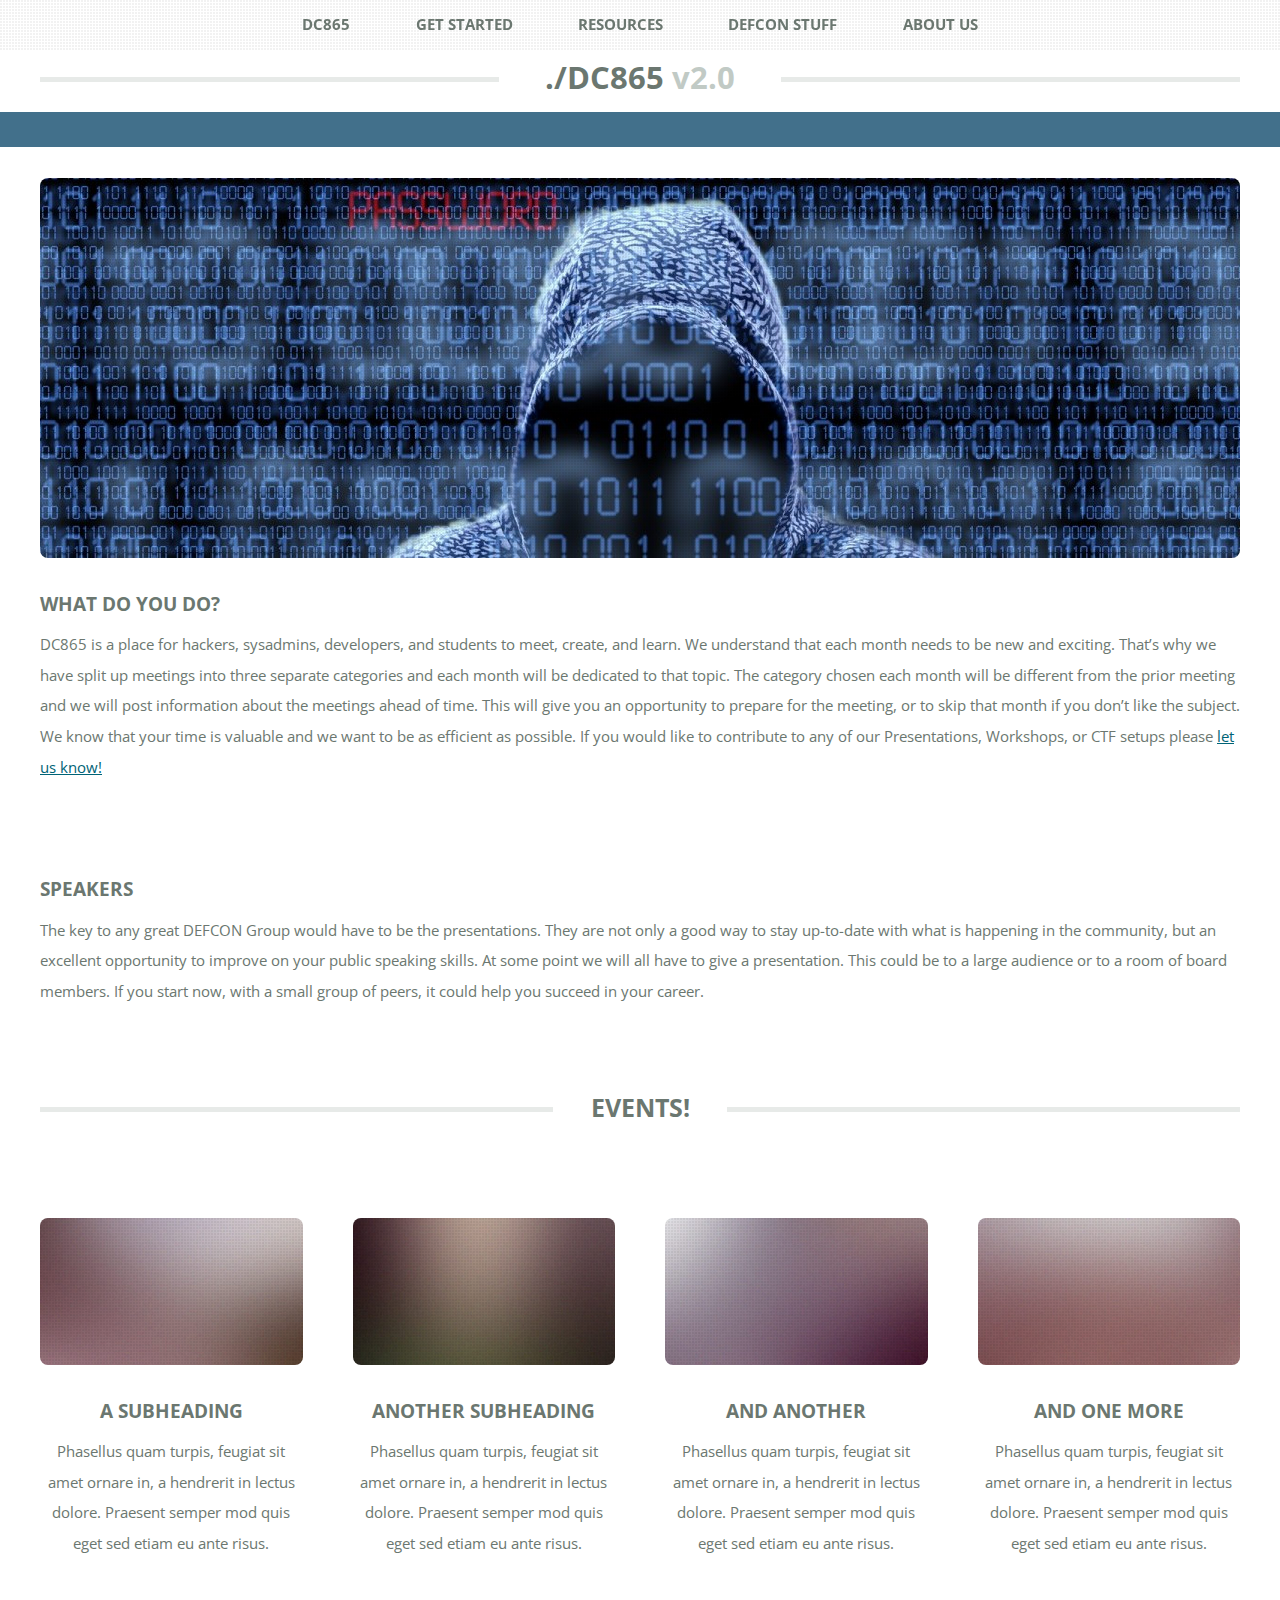
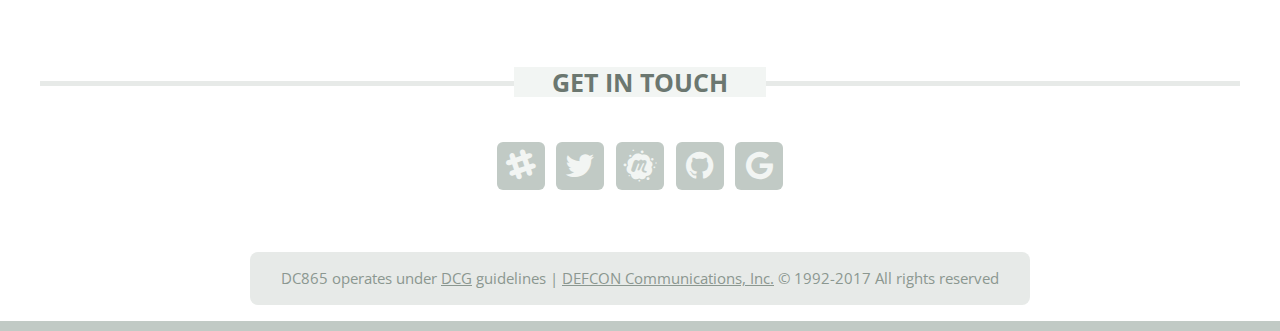
<file: what.html>
<!DOCTYPE HTML>
<!--
	TXT by HTML5 UP
	html5up.net | @ajlkn
	Free for personal and commercial use under the CCA 3.0 license (html5up.net/license)
-->
<html>
	<head>
		<title>What?</title>
		<meta charset="utf-8" />
		<meta name="viewport" content="width=device-width, initial-scale=1" />
		<!--[if lte IE 8]><script src="assets/js/ie/html5shiv.js"></script><![endif]-->
		<link rel="stylesheet" href="assets/css/main.css" />
		<!--[if lte IE 8]><link rel="stylesheet" href="assets/css/ie8.css" /><![endif]-->
	</head>
	<body>
		<div id="page-wrapper">

			<!-- Header -->
				<header id="header">
					<div class="logo container">
						<div>
							<h1><a href="index.html" id="logo">./DC865</a></h1>
							<p>v2.0</p>
						</div>
					</div>
				</header>
                
			<!-- Nav -->
				<nav id="nav">
					<ul>
                    <li><a href="index.html">DC865</a></li>
                    	<li>
							<a href="#">Get Started</a>
							<ul>
								<li><a href="what.html">What?</a></li>
								<li><a href="where.html">Where?</a></li>
								<li><a href="#">How?</a></li>
                                <li><a href="#">Help!</a></li>
							</ul>
						</li>			
						<li>
							<a href="#">Resources</a>
							<ul>
								<li>
									<a href="#">Podcasts</a>
									<ul>
										<li><a href="https://advancedpersistentsecurity.net/">ADV. PERSISTENT SECURITY</a></li>
                                        <li><a href="https://defensivesecurity.org/">DEFENSIVE SECURITY</a></li>
										<li><a href="https://thehackernews.com/">THE HACKER NEWS</a></li>
										<li><a href="http://www.brakeingsecurity.com/">BRAKEING DOWN SECURITY</a></li>
										<li><a href="https://thecyberwire.com/">THE CYBERWIRE</a></li>
									</ul>
								</li>
                                <li><a href="http://www.irongeek.com/">Iron Geek</a></li>
								<li>
									<a href="#">Local Organizations</a>
									<ul>
                                    	<li><a href="https://hackutk.com/">Hack UTK</a></li>
										<li><a href="https://www.owasp.org/index.php/Knoxville">OWASP</a></li>
                                        <li><a href="https://bsidesknoxville.com/">BSIDES</a></li>
										<li><a href="http://knoxdevs.com/home">KNOXDEVS</a></li>
									</ul>
								</li>
							</ul>
						</li>
                        <li>
							<a href="#">DEFCON Stuff</a>
							<ul>
								<li><a href="https://media.defcon.org/">Media Server</a></li>
								<li><a href="https://forum.defcon.org/">DC Forums</a></li>
                                <li><a href="http://stores.ebay.com/defconcommunications">SWAG!</a></li>
                                <li><a href="https://www.defcon.org/html/links/dc-resources.html">DC Recommendations</a></li>
							</ul>
						</li>		
                        	<li><a href="aboutus.html">About us</a></li>
						
					</ul>
				</nav>


			<!-- Main -->
				<div id="main-wrapper">
					<div id="main" class="container">
						<div class="row">
							<div class="12u">
								<div class="content">

									<!-- Content -->

										<article class="box page-content">
											<section>
												<span class="image featured"><img src="images/what.jpg" alt="" /></span>
												<h3>What do you do?</h3>
												<p>DC865 is a place for hackers, sysadmins, developers, and students to meet, create, and learn.  We understand that each month needs to be new and exciting.  That’s why we have split up meetings into three separate categories and each month will be dedicated to that topic.  The category chosen each month will be different from the prior meeting and we will post information about the meetings ahead of time.  This will give you an opportunity to prepare for the meeting, or to skip that month if you don’t like the subject.  We know that your time is valuable and we want to be as efficient as possible.  If you would like to contribute to any of our Presentations, Workshops, or CTF setups please <a href="#contact">let us know!</a></p></section>
                                                <section>
												<h3>Speakers</h3>
												<p>The key to any great DEFCON Group would have to be the presentations.  They are not only a good way to stay up-to-date with what is happening in the community, but an excellent opportunity to improve on your public speaking skills.  At some point we will all have to give a presentation.  This could be to a large audience or to a room of board members.  If you start now, with a small group of peers, it could help you succeed in your career.</p></section>

										</article>

								</div>
							</div>
						</div>
						<div class="row 200%">
							<div class="12u">

								<!-- Features -->
									<section class="box features">
										<h2 class="major"><span>EVENTS!</span></h2>
										<div>
											<div class="row">
												<div class="3u 12u(mobile)">

													<!-- Feature -->
														<section class="box feature">
															<a href="#" class="image featured"><img src="images/pic01.jpg" alt="" /></a>
															<h3><a href="#">A Subheading</a></h3>
															<p>
																Phasellus quam turpis, feugiat sit amet ornare in, a hendrerit in
																lectus dolore. Praesent semper mod quis eget sed etiam eu ante risus.
															</p>
														</section>

												</div>
												<div class="3u 12u(mobile)">

													<!-- Feature -->
														<section class="box feature">
															<a href="#" class="image featured"><img src="images/pic02.jpg" alt="" /></a>
															<h3><a href="#">Another Subheading</a></h3>
															<p>
																Phasellus quam turpis, feugiat sit amet ornare in, a hendrerit in
																lectus dolore. Praesent semper mod quis eget sed etiam eu ante risus.
															</p>
														</section>

												</div>
												<div class="3u 12u(mobile)">

													<!-- Feature -->
														<section class="box feature">
															<a href="#" class="image featured"><img src="images/pic03.jpg" alt="" /></a>
															<h3><a href="#">And Another</a></h3>
															<p>
																Phasellus quam turpis, feugiat sit amet ornare in, a hendrerit in
																lectus dolore. Praesent semper mod quis eget sed etiam eu ante risus.
															</p>
														</section>

												</div>
												<div class="3u 12u(mobile)">

													<!-- Feature -->
														<section class="box feature">
															<a href="#" class="image featured"><img src="images/pic04.jpg" alt="" /></a>
															<h3><a href="#">And One More</a></h3>
															<p>
																Phasellus quam turpis, feugiat sit amet ornare in, a hendrerit in
																lectus dolore. Praesent semper mod quis eget sed etiam eu ante risus.
															</p>
														</section>

												</div>
											</div>
										</div>
									</section>

							</div>
						</div>

			<!-- Footer -->
				<footer id="footer" class="container">
					<div class="row 200%">
						<div class="12u">
                        
							<!-- Contact -->
								<section>
									<h2 class="major"><span id="contact">Get in touch</span></h2>
									<ul class="contact">
										<li><a class="icon fa-slack" href="https://dc865.signup.team/"><span class="label">Slack</span></a></li>
										<li><a class="icon fa-twitter" href="https://twitter.com/defcon865"><span class="label">Twitter</span></a></li>
										<li><a class="icon fa-meetup" href="http://www.meetup.com/defcon865/"><span class="label">Meet-Up</span></a></li>
										<li><a class="icon fa-github" href="https://github.com/dc865/"><span class="label">GitHub</span></a></li>
										<li><a class="icon fa-google" href="https://groups.google.com/forum/#!forum/dc865"><span class="label">Google Groups</span></a></li>
									</ul>
								</section>

						</div>
					</div>

					<!-- Copyright -->
						<div id="copyright">
							<ul class="menu">
								<li>DC865 operates under <a href="https://defcongroups.org/">DCG</a> guidelines | <a href="https://defcon.org/">DEFCON Communications, Inc.</a> &copy; 1992-2017 All rights reserved</li>
							</ul>
						</div>

				</footer>

		</div>

		<!-- Scripts -->
			<script src="assets/js/jquery.min.js"></script>
			<script src="assets/js/jquery.dropotron.min.js"></script>
			<script src="assets/js/skel.min.js"></script>
			<script src="assets/js/skel-viewport.min.js"></script>
			<script src="assets/js/util.js"></script>
			<!--[if lte IE 8]><script src="assets/js/ie/respond.min.js"></script><![endif]-->
			<script src="assets/js/main.js"></script>

	</body>
</html>
</file>
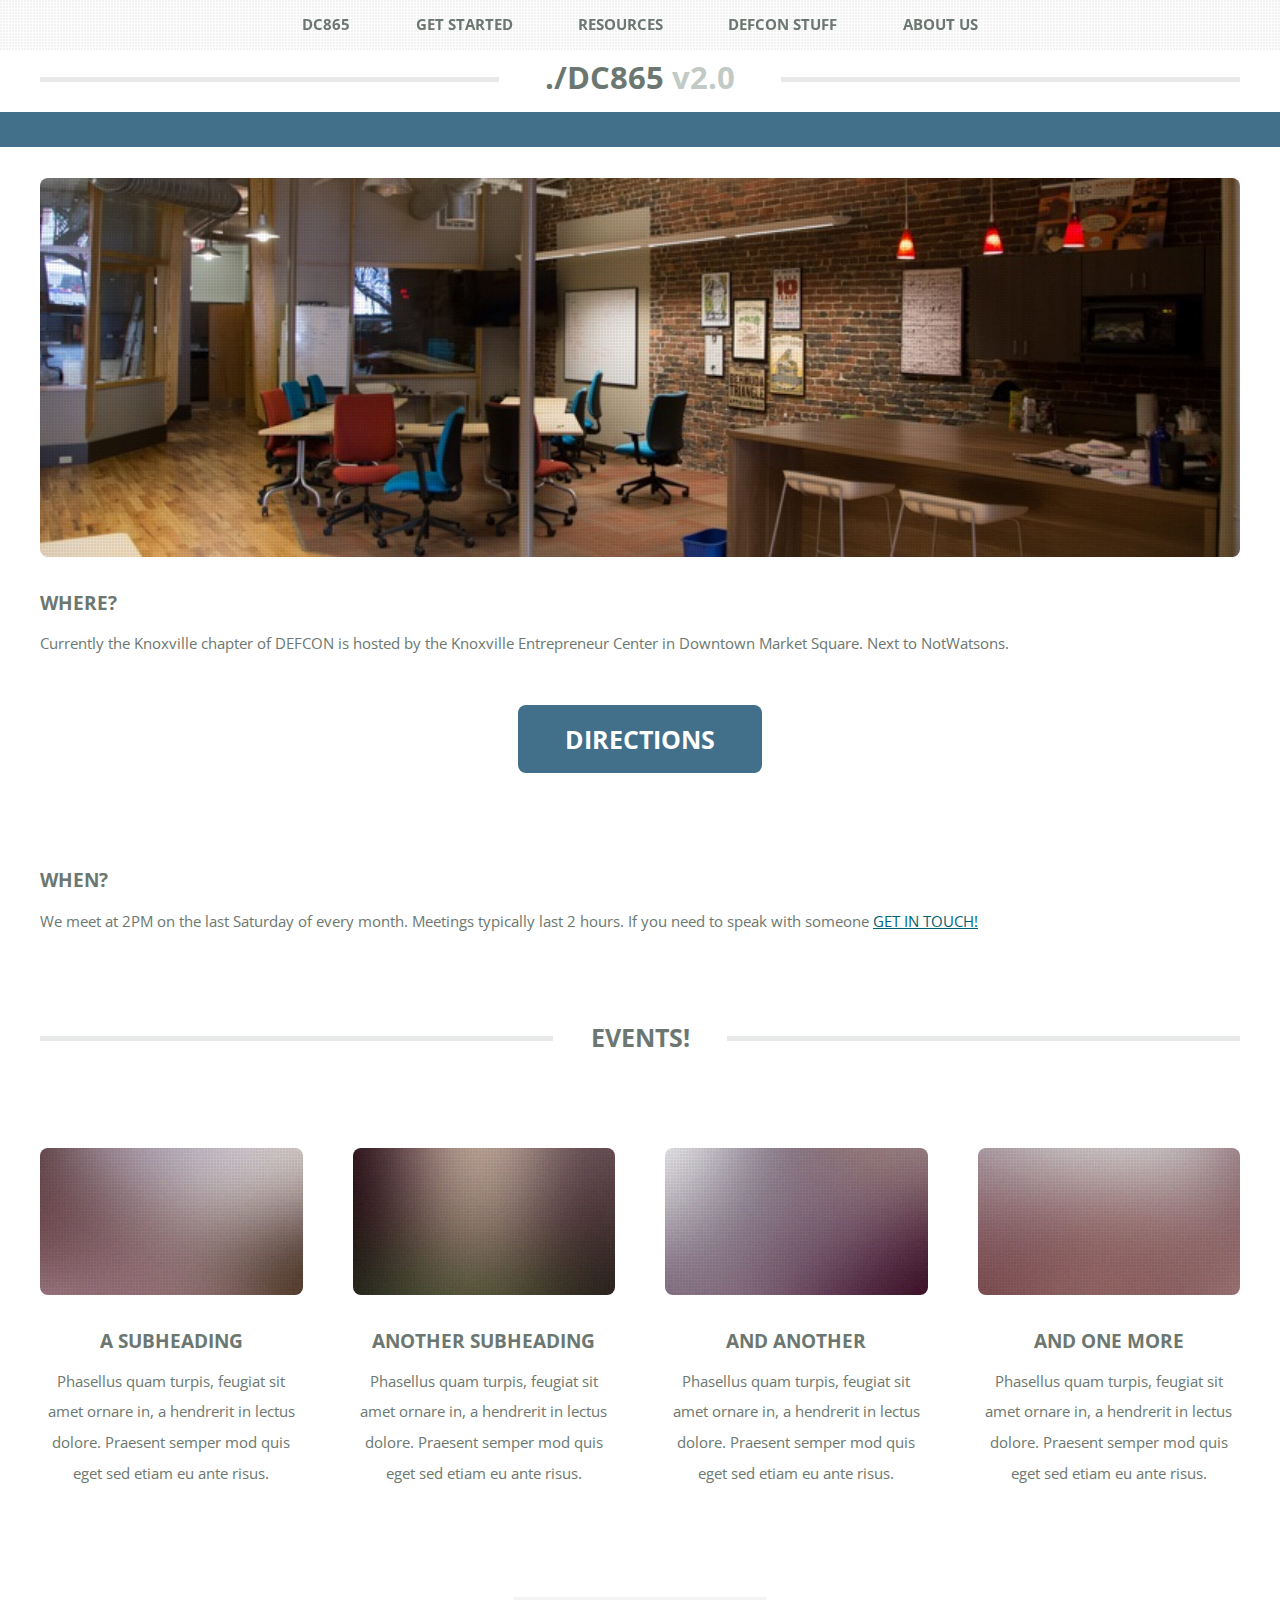
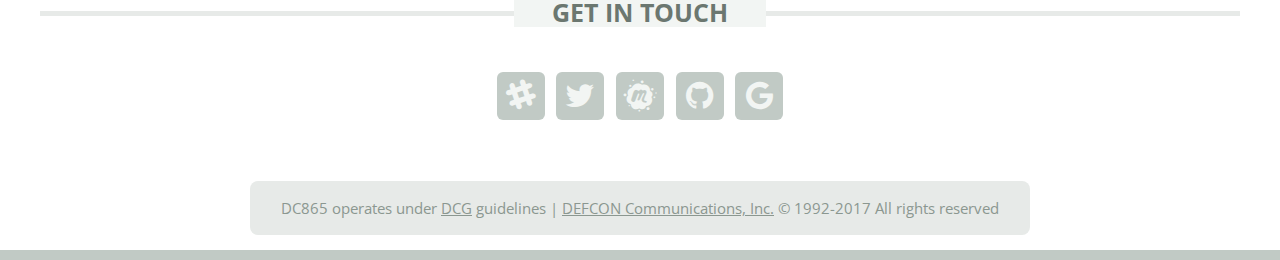
<file: where.html>
<!DOCTYPE HTML>
<!--
	TXT by HTML5 UP
	html5up.net | @ajlkn
	Free for personal and commercial use under the CCA 3.0 license (html5up.net/license)
-->
<html>
	<head>
		<title>Where</title>
		<meta charset="utf-8" />
		<meta name="viewport" content="width=device-width, initial-scale=1" />
		<!--[if lte IE 8]><script src="assets/js/ie/html5shiv.js"></script><![endif]-->
		<link rel="stylesheet" href="assets/css/main.css" />
		<!--[if lte IE 8]><link rel="stylesheet" href="assets/css/ie8.css" /><![endif]-->
	</head>
	<body>
		<div id="page-wrapper">

			<!-- Header -->
				<header id="header">
					<div class="logo container">
						<div>
							<h1><a href="index.html" id="logo">./DC865</a></h1>
							<p>v2.0</p>
						</div>
					</div>
				</header>
                
			<!-- Nav -->
				<nav id="nav">
					<ul>
                    <li><a href="index.html">DC865</a></li>
                    	<li>
							<a href="#">Get Started</a>
							<ul>
								<li><a href="what.html">What?</a></li>
								<li><a href="where.html">Where?</a></li>
								<li><a href="#">How?</a></li>
                                <li><a href="#">Help!</a></li>
							</ul>
						</li>			
						<li>
							<a href="#">Resources</a>
							<ul>
								<li>
									<a href="#">Podcasts</a>
									<ul>
										<li><a href="https://advancedpersistentsecurity.net/">ADV. PERSISTENT SECURITY</a></li>
                                        <li><a href="https://defensivesecurity.org/">DEFENSIVE SECURITY</a></li>
										<li><a href="https://thehackernews.com/">THE HACKER NEWS</a></li>
										<li><a href="http://www.brakeingsecurity.com/">BRAKEING DOWN SECURITY</a></li>
										<li><a href="https://thecyberwire.com/">THE CYBERWIRE</a></li>
									</ul>
								</li>
                                <li><a href="http://www.irongeek.com/">Iron Geek</a></li>
								<li>
									<a href="#">Local Organizations</a>
									<ul>
                                    	<li><a href="https://hackutk.com/">Hack UTK</a></li>
										<li><a href="https://www.owasp.org/index.php/Knoxville">OWASP</a></li>
                                        <li><a href="https://bsidesknoxville.com/">BSIDES</a></li>
										<li><a href="http://knoxdevs.com/home">KNOXDEVS</a></li>
									</ul>
								</li>
							</ul>
						</li>
                        <li>
							<a href="#">DEFCON Stuff</a>
							<ul>
								<li><a href="https://media.defcon.org/">Media Server</a></li>
								<li><a href="https://forum.defcon.org/">DC Forums</a></li>
                                <li><a href="http://stores.ebay.com/defconcommunications">SWAG!</a></li>
                                <li><a href="https://www.defcon.org/html/links/dc-resources.html">DC Recommendations</a></li>
							</ul>
						</li>		
                        	<li><a href="aboutus.html">About us</a></li>
						
					</ul>
				</nav>


			<!-- Main -->
				<div id="main-wrapper">
					<div id="main" class="container">
						<div class="row">
							<div class="12u">
								<div class="content">

									<!-- Content -->

										<article class="box page-content">
											<section>
												<span class="image featured"><img src="images/kecfeature.jpg" alt="" /></span>
												<h3>Where?</h3>
												<p>Currently the Knoxville chapter of DEFCON is hosted by the Knoxville Entrepreneur Center in Downtown Market Square. Next to NotWatsons. </p>
                                                <div class="12u">
													<ul class="actions">
														<li><a href="https://goo.gl/kayty1" class="button big">Directions</a></li>
													</ul>
												</div>
											</section>

											<section>
												<h3>When?</h3>
												<p>
													We meet at 2PM on the last Saturday of every month.  Meetings typically last 2 hours.  If you need to speak with someone <a href="#contact">GET IN TOUCH!</a>
												</p>
											</section>

										</article>

								</div>
							</div>
						</div>
						<div class="row 200%">
							<div class="12u">
                            
						<!-- Features -->
									<section class="box features">
										<h2 class="major"><span>EVENTS!</span></h2>
										<div>
											<div class="row">
												<div class="3u 12u(mobile)">

													<!-- Feature -->
														<section class="box feature">
															<a href="#" class="image featured"><img src="images/pic01.jpg" alt="" /></a>
															<h3><a href="#">A Subheading</a></h3>
															<p>
																Phasellus quam turpis, feugiat sit amet ornare in, a hendrerit in
																lectus dolore. Praesent semper mod quis eget sed etiam eu ante risus.
															</p>
														</section>

												</div>
												<div class="3u 12u(mobile)">

													<!-- Feature -->
														<section class="box feature">
															<a href="#" class="image featured"><img src="images/pic02.jpg" alt="" /></a>
															<h3><a href="#">Another Subheading</a></h3>
															<p>
																Phasellus quam turpis, feugiat sit amet ornare in, a hendrerit in
																lectus dolore. Praesent semper mod quis eget sed etiam eu ante risus.
															</p>
														</section>

												</div>
												<div class="3u 12u(mobile)">

													<!-- Feature -->
														<section class="box feature">
															<a href="#" class="image featured"><img src="images/pic03.jpg" alt="" /></a>
															<h3><a href="#">And Another</a></h3>
															<p>
																Phasellus quam turpis, feugiat sit amet ornare in, a hendrerit in
																lectus dolore. Praesent semper mod quis eget sed etiam eu ante risus.
															</p>
														</section>

												</div>
												<div class="3u 12u(mobile)">

													<!-- Feature -->
														<section class="box feature">
															<a href="#" class="image featured"><img src="images/pic04.jpg" alt="" /></a>
															<h3><a href="#">And One More</a></h3>
															<p>
																Phasellus quam turpis, feugiat sit amet ornare in, a hendrerit in
																lectus dolore. Praesent semper mod quis eget sed etiam eu ante risus.
															</p>
														</section>

												</div>
											</div>
										</div>
									</section>

							</div>
						</div>


			<!-- Footer -->
				<footer id="footer" class="container">
					<div class="row 200%">
						<div class="12u">

							<!-- Contact -->
								<section>
									<h2 class="major"><span id="contact">Get in touch</span></h2>
									<ul class="contact">
										<li><a class="icon fa-slack" href="https://dc865.signup.team/"><span class="label">Slack</span></a></li>
										<li><a class="icon fa-twitter" href="https://twitter.com/defcon865"><span class="label">Twitter</span></a></li>
										<li><a class="icon fa-meetup" href="http://www.meetup.com/defcon865/"><span class="label">Meet-Up</span></a></li>
										<li><a class="icon fa-github" href="https://github.com/dc865/"><span class="label">GitHub</span></a></li>
										<li><a class="icon fa-google" href="https://groups.google.com/forum/#!forum/dc865"><span class="label">Google Groups</span></a></li>
									</ul>
								</section>

						</div>
					</div>

					<!-- Copyright -->
						<div id="copyright">
							<ul class="menu">
								<li>DC865 operates under <a href="https://defcongroups.org/">DCG</a> guidelines | <a href="https://defcon.org/">DEFCON Communications, Inc.</a> &copy; 1992-2017 All rights reserved</li>
							</ul>
						</div>

				</footer>

		</div>

		<!-- Scripts -->
			<script src="assets/js/jquery.min.js"></script>
			<script src="assets/js/jquery.dropotron.min.js"></script>
			<script src="assets/js/skel.min.js"></script>
			<script src="assets/js/skel-viewport.min.js"></script>
			<script src="assets/js/util.js"></script>
			<!--[if lte IE 8]><script src="assets/js/ie/respond.min.js"></script><![endif]-->
			<script src="assets/js/main.js"></script>

	</body>
</html>
</file>
<file: assets/css/ie8.css>
/*
	TXT by HTML5 UP
	html5up.net | @ajlkn
	Free for personal and commercial use under the CCA 3.0 license (html5up.net/license)
*/

/* Basic */

	.image {
		position: relative;
		-ms-behavior: url("assets/js/ie/PIE.htc");
	}

		.image:before {
			display: none;
		}

		.image img {
			position: relative;
			-ms-behavior: url("assets/js/ie/PIE.htc");
		}

/* Form */

	form input[type="text"],
	form input[type="email"],
	form input[type="password"],
	form select,
	form textarea {
		position: relative;
		-ms-behavior: url("assets/js/ie/PIE.htc");
	}

/* Button */

	input[type="button"],
	input[type="submit"],
	input[type="reset"],
	button,
	.button {
		position: relative;
		-ms-behavior: url("assets/js/ie/PIE.htc");
	}

/* List */

	ul.contact li a {
		position: relative;
		-ms-behavior: url("assets/js/ie/PIE.htc");
	}

	ul.special a {
		position: relative;
		-ms-behavior: url("assets/js/ie/PIE.htc");
	}

/* Copyright */

	#copyright {
		position: relative;
		-ms-behavior: url("assets/js/ie/PIE.htc");
	}

/* Nav */

	#nav li a, #nav li span {
		position: relative;
		-ms-behavior: url("assets/js/ie/PIE.htc");
	}

/* Section/Article */

	section > .last-child, section.last-child, article > .last-child, article.last-child {
		margin-bottom: 0;
	}

/* Wrappers */

	#banner-wrapper {
		background-image: url("../../images/banner.jpg");
		background-position: center center;
		background-repeat: no-repeat;
		background-size: cover;
		-ms-behavior: url("assets/js/ie/backgroundsize.min.htc");
	}

		#banner-wrapper:before {
			display: none;
		}

/* Nav */

	#nav {
		background: #f8f8f8;
	}

		#nav:after {
			display: none;
		}

	.dropotron {
		box-shadow: none !important;
		-ms-behavior: url("assets/js/ie/PIE.htc");
	}

/* Banner */

	#banner {
		background: #151c17;
	}

		#banner:before {
			display: none;
		}
</file>
<file: assets/css/main.css>
@import url("font-awesome.min.css");
@import url("https://fonts.googleapis.com/css?family=Open+Sans:400,400italic,700,700italic|Open+Sans+Condensed:700");

/*
	TXT by HTML5 UP
	html5up.net | @ajlkn
	Free for personal and commercial use under the CCA 3.0 license (html5up.net/license)
*/

/* Reset */

	html, body, div, span, applet, object, iframe, h1, h2, h3, h4, h5, h6, p, blockquote, pre, a, abbr, acronym, address, big, cite, code, del, dfn, em, img, ins, kbd, q, s, samp, small, strike, strong, sub, sup, tt, var, b, u, i, center, dl, dt, dd, ol, ul, li, fieldset, form, label, legend, table, caption, tbody, tfoot, thead, tr, th, td, article, aside, canvas, details, embed, figure, figcaption, footer, header, hgroup, menu, nav, output, ruby, section, summary, time, mark, audio, video {
		margin: 0;
		padding: 0;
		border: 0;
		font-size: 100%;
		font: inherit;
		vertical-align: baseline;
	}

	article, aside, details, figcaption, figure, footer, header, hgroup, menu, nav, section {
		display: block;
	}

	body {
		line-height: 1;
	}

	ol, ul {
		list-style: none;
	}

	blockquote, q {
		quotes: none;
	}

	blockquote:before, blockquote:after, q:before, q:after {
		content: '';
		content: none;
	}

	table {
		border-collapse: collapse;
		border-spacing: 0;
	}

	body {
		-webkit-text-size-adjust: none;
	}

/* Box Model */

	*, *:before, *:after {
		-moz-box-sizing: border-box;
		-webkit-box-sizing: border-box;
		box-sizing: border-box;
	}

/* Containers */

	.container {
		margin-left: auto;
		margin-right: auto;
	}

	.container.\31 25\25 {
		width: 100%;
		max-width: 1200px;
		min-width: 960px;
	}

	.container.\37 5\25 {
		width: 720px;
	}

	.container.\35 0\25 {
		width: 480px;
	}

	.container.\32 5\25 {
		width: 240px;
	}

	.container {
		width: 960px;
	}

	@media screen and (min-width: 737px) {

		.container.\31 25\25 {
			width: 100%;
			max-width: 1500px;
			min-width: 1200px;
		}

		.container.\37 5\25 {
			width: 900px;
		}

		.container.\35 0\25 {
			width: 600px;
		}

		.container.\32 5\25 {
			width: 300px;
		}

		.container {
			width: 1200px;
		}

	}

	@media screen and (min-width: 737px) and (max-width: 1200px) {

		.container.\31 25\25 {
			width: 100%;
			max-width: 1200px;
			min-width: 960px;
		}

		.container.\37 5\25 {
			width: 720px;
		}

		.container.\35 0\25 {
			width: 480px;
		}

		.container.\32 5\25 {
			width: 240px;
		}

		.container {
			width: 960px;
		}

	}

	@media screen and (max-width: 736px) {

		.container.\31 25\25 {
			width: 100%;
			max-width: 125%;
			min-width: 100%;
		}

		.container.\37 5\25 {
			width: 75%;
		}

		.container.\35 0\25 {
			width: 50%;
		}

		.container.\32 5\25 {
			width: 25%;
		}

		.container {
			width: 100% !important;
		}

	}

/* Grid */

	.row {
		border-bottom: solid 1px transparent;
		-moz-box-sizing: border-box;
		-webkit-box-sizing: border-box;
		box-sizing: border-box;
	}

	.row > * {
		float: left;
		-moz-box-sizing: border-box;
		-webkit-box-sizing: border-box;
		box-sizing: border-box;
	}

	.row:after, .row:before {
		content: '';
		display: block;
		clear: both;
		height: 0;
	}

	.row.uniform > * > :first-child {
		margin-top: 0;
	}

	.row.uniform > * > :last-child {
		margin-bottom: 0;
	}

	.row.\30 \25 > * {
		padding: 0 0 0 0px;
	}

	.row.\30 \25 {
		margin: 0 0 -1px 0px;
	}

	.row.uniform.\30 \25 > * {
		padding: 0px 0 0 0px;
	}

	.row.uniform.\30 \25 {
		margin: 0px 0 -1px 0px;
	}

	.row > * {
		padding: 0 0 0 40px;
	}

	.row {
		margin: 0 0 -1px -40px;
	}

	.row.uniform > * {
		padding: 40px 0 0 40px;
	}

	.row.uniform {
		margin: -40px 0 -1px -40px;
	}

	.row.\32 00\25 > * {
		padding: 0 0 0 80px;
	}

	.row.\32 00\25 {
		margin: 0 0 -1px -80px;
	}

	.row.uniform.\32 00\25 > * {
		padding: 80px 0 0 80px;
	}

	.row.uniform.\32 00\25 {
		margin: -80px 0 -1px -80px;
	}

	.row.\31 50\25 > * {
		padding: 0 0 0 60px;
	}

	.row.\31 50\25 {
		margin: 0 0 -1px -60px;
	}

	.row.uniform.\31 50\25 > * {
		padding: 60px 0 0 60px;
	}

	.row.uniform.\31 50\25 {
		margin: -60px 0 -1px -60px;
	}

	.row.\35 0\25 > * {
		padding: 0 0 0 20px;
	}

	.row.\35 0\25 {
		margin: 0 0 -1px -20px;
	}

	.row.uniform.\35 0\25 > * {
		padding: 20px 0 0 20px;
	}

	.row.uniform.\35 0\25 {
		margin: -20px 0 -1px -20px;
	}

	.row.\32 5\25 > * {
		padding: 0 0 0 10px;
	}

	.row.\32 5\25 {
		margin: 0 0 -1px -10px;
	}

	.row.uniform.\32 5\25 > * {
		padding: 10px 0 0 10px;
	}

	.row.uniform.\32 5\25 {
		margin: -10px 0 -1px -10px;
	}

	.\31 2u, .\31 2u\24 {
		width: 100%;
		clear: none;
		margin-left: 0;
	}

	.\31 1u, .\31 1u\24 {
		width: 91.6666666667%;
		clear: none;
		margin-left: 0;
	}

	.\31 0u, .\31 0u\24 {
		width: 83.3333333333%;
		clear: none;
		margin-left: 0;
	}

	.\39 u, .\39 u\24 {
		width: 75%;
		clear: none;
		margin-left: 0;
	}

	.\38 u, .\38 u\24 {
		width: 66.6666666667%;
		clear: none;
		margin-left: 0;
	}

	.\37 u, .\37 u\24 {
		width: 58.3333333333%;
		clear: none;
		margin-left: 0;
	}

	.\36 u, .\36 u\24 {
		width: 50%;
		clear: none;
		margin-left: 0;
	}

	.\35 u, .\35 u\24 {
		width: 41.6666666667%;
		clear: none;
		margin-left: 0;
	}

	.\34 u, .\34 u\24 {
		width: 33.3333333333%;
		clear: none;
		margin-left: 0;
	}

	.\33 u, .\33 u\24 {
		width: 25%;
		clear: none;
		margin-left: 0;
	}

	.\32 u, .\32 u\24 {
		width: 16.6666666667%;
		clear: none;
		margin-left: 0;
	}

	.\31 u, .\31 u\24 {
		width: 8.3333333333%;
		clear: none;
		margin-left: 0;
	}

	.\31 2u\24 + *,
	.\31 1u\24 + *,
	.\31 0u\24 + *,
	.\39 u\24 + *,
	.\38 u\24 + *,
	.\37 u\24 + *,
	.\36 u\24 + *,
	.\35 u\24 + *,
	.\34 u\24 + *,
	.\33 u\24 + *,
	.\32 u\24 + *,
	.\31 u\24 + * {
		clear: left;
	}

	.\-11u {
		margin-left: 91.66667%;
	}

	.\-10u {
		margin-left: 83.33333%;
	}

	.\-9u {
		margin-left: 75%;
	}

	.\-8u {
		margin-left: 66.66667%;
	}

	.\-7u {
		margin-left: 58.33333%;
	}

	.\-6u {
		margin-left: 50%;
	}

	.\-5u {
		margin-left: 41.66667%;
	}

	.\-4u {
		margin-left: 33.33333%;
	}

	.\-3u {
		margin-left: 25%;
	}

	.\-2u {
		margin-left: 16.66667%;
	}

	.\-1u {
		margin-left: 8.33333%;
	}

	@media screen and (min-width: 737px) {

		.row > * {
			padding: 50px 0 0 50px;
		}

		.row {
			margin: -50px 0 -1px -50px;
		}

		.row.uniform > * {
			padding: 50px 0 0 50px;
		}

		.row.uniform {
			margin: -50px 0 -1px -50px;
		}

		.row.\32 00\25 > * {
			padding: 100px 0 0 100px;
		}

		.row.\32 00\25 {
			margin: -100px 0 -1px -100px;
		}

		.row.uniform.\32 00\25 > * {
			padding: 100px 0 0 100px;
		}

		.row.uniform.\32 00\25 {
			margin: -100px 0 -1px -100px;
		}

		.row.\31 50\25 > * {
			padding: 75px 0 0 75px;
		}

		.row.\31 50\25 {
			margin: -75px 0 -1px -75px;
		}

		.row.uniform.\31 50\25 > * {
			padding: 75px 0 0 75px;
		}

		.row.uniform.\31 50\25 {
			margin: -75px 0 -1px -75px;
		}

		.row.\35 0\25 > * {
			padding: 25px 0 0 25px;
		}

		.row.\35 0\25 {
			margin: -25px 0 -1px -25px;
		}

		.row.uniform.\35 0\25 > * {
			padding: 25px 0 0 25px;
		}

		.row.uniform.\35 0\25 {
			margin: -25px 0 -1px -25px;
		}

		.row.\32 5\25 > * {
			padding: 12.5px 0 0 12.5px;
		}

		.row.\32 5\25 {
			margin: -12.5px 0 -1px -12.5px;
		}

		.row.uniform.\32 5\25 > * {
			padding: 12.5px 0 0 12.5px;
		}

		.row.uniform.\32 5\25 {
			margin: -12.5px 0 -1px -12.5px;
		}

		.\31 2u\28desktop\29, .\31 2u\24\28desktop\29 {
			width: 100%;
			clear: none;
			margin-left: 0;
		}

		.\31 1u\28desktop\29, .\31 1u\24\28desktop\29 {
			width: 91.6666666667%;
			clear: none;
			margin-left: 0;
		}

		.\31 0u\28desktop\29, .\31 0u\24\28desktop\29 {
			width: 83.3333333333%;
			clear: none;
			margin-left: 0;
		}

		.\39 u\28desktop\29, .\39 u\24\28desktop\29 {
			width: 75%;
			clear: none;
			margin-left: 0;
		}

		.\38 u\28desktop\29, .\38 u\24\28desktop\29 {
			width: 66.6666666667%;
			clear: none;
			margin-left: 0;
		}

		.\37 u\28desktop\29, .\37 u\24\28desktop\29 {
			width: 58.3333333333%;
			clear: none;
			margin-left: 0;
		}

		.\36 u\28desktop\29, .\36 u\24\28desktop\29 {
			width: 50%;
			clear: none;
			margin-left: 0;
		}

		.\35 u\28desktop\29, .\35 u\24\28desktop\29 {
			width: 41.6666666667%;
			clear: none;
			margin-left: 0;
		}

		.\34 u\28desktop\29, .\34 u\24\28desktop\29 {
			width: 33.3333333333%;
			clear: none;
			margin-left: 0;
		}

		.\33 u\28desktop\29, .\33 u\24\28desktop\29 {
			width: 25%;
			clear: none;
			margin-left: 0;
		}

		.\32 u\28desktop\29, .\32 u\24\28desktop\29 {
			width: 16.6666666667%;
			clear: none;
			margin-left: 0;
		}

		.\31 u\28desktop\29, .\31 u\24\28desktop\29 {
			width: 8.3333333333%;
			clear: none;
			margin-left: 0;
		}

		.\31 2u\24\28desktop\29 + *,
		.\31 1u\24\28desktop\29 + *,
		.\31 0u\24\28desktop\29 + *,
		.\39 u\24\28desktop\29 + *,
		.\38 u\24\28desktop\29 + *,
		.\37 u\24\28desktop\29 + *,
		.\36 u\24\28desktop\29 + *,
		.\35 u\24\28desktop\29 + *,
		.\34 u\24\28desktop\29 + *,
		.\33 u\24\28desktop\29 + *,
		.\32 u\24\28desktop\29 + *,
		.\31 u\24\28desktop\29 + * {
			clear: left;
		}

		.\-11u\28desktop\29 {
			margin-left: 91.66667%;
		}

		.\-10u\28desktop\29 {
			margin-left: 83.33333%;
		}

		.\-9u\28desktop\29 {
			margin-left: 75%;
		}

		.\-8u\28desktop\29 {
			margin-left: 66.66667%;
		}

		.\-7u\28desktop\29 {
			margin-left: 58.33333%;
		}

		.\-6u\28desktop\29 {
			margin-left: 50%;
		}

		.\-5u\28desktop\29 {
			margin-left: 41.66667%;
		}

		.\-4u\28desktop\29 {
			margin-left: 33.33333%;
		}

		.\-3u\28desktop\29 {
			margin-left: 25%;
		}

		.\-2u\28desktop\29 {
			margin-left: 16.66667%;
		}

		.\-1u\28desktop\29 {
			margin-left: 8.33333%;
		}

	}

	@media screen and (min-width: 737px) and (max-width: 1200px) {

		.row > * {
			padding: 25px 0 0 25px;
		}

		.row {
			margin: -25px 0 -1px -25px;
		}

		.row.uniform > * {
			padding: 25px 0 0 25px;
		}

		.row.uniform {
			margin: -25px 0 -1px -25px;
		}

		.row.\32 00\25 > * {
			padding: 50px 0 0 50px;
		}

		.row.\32 00\25 {
			margin: -50px 0 -1px -50px;
		}

		.row.uniform.\32 00\25 > * {
			padding: 50px 0 0 50px;
		}

		.row.uniform.\32 00\25 {
			margin: -50px 0 -1px -50px;
		}

		.row.\31 50\25 > * {
			padding: 37.5px 0 0 37.5px;
		}

		.row.\31 50\25 {
			margin: -37.5px 0 -1px -37.5px;
		}

		.row.uniform.\31 50\25 > * {
			padding: 37.5px 0 0 37.5px;
		}

		.row.uniform.\31 50\25 {
			margin: -37.5px 0 -1px -37.5px;
		}

		.row.\35 0\25 > * {
			padding: 12.5px 0 0 12.5px;
		}

		.row.\35 0\25 {
			margin: -12.5px 0 -1px -12.5px;
		}

		.row.uniform.\35 0\25 > * {
			padding: 12.5px 0 0 12.5px;
		}

		.row.uniform.\35 0\25 {
			margin: -12.5px 0 -1px -12.5px;
		}

		.row.\32 5\25 > * {
			padding: 6.25px 0 0 6.25px;
		}

		.row.\32 5\25 {
			margin: -6.25px 0 -1px -6.25px;
		}

		.row.uniform.\32 5\25 > * {
			padding: 6.25px 0 0 6.25px;
		}

		.row.uniform.\32 5\25 {
			margin: -6.25px 0 -1px -6.25px;
		}

		.\31 2u\28tablet\29, .\31 2u\24\28tablet\29 {
			width: 100%;
			clear: none;
			margin-left: 0;
		}

		.\31 1u\28tablet\29, .\31 1u\24\28tablet\29 {
			width: 91.6666666667%;
			clear: none;
			margin-left: 0;
		}

		.\31 0u\28tablet\29, .\31 0u\24\28tablet\29 {
			width: 83.3333333333%;
			clear: none;
			margin-left: 0;
		}

		.\39 u\28tablet\29, .\39 u\24\28tablet\29 {
			width: 75%;
			clear: none;
			margin-left: 0;
		}

		.\38 u\28tablet\29, .\38 u\24\28tablet\29 {
			width: 66.6666666667%;
			clear: none;
			margin-left: 0;
		}

		.\37 u\28tablet\29, .\37 u\24\28tablet\29 {
			width: 58.3333333333%;
			clear: none;
			margin-left: 0;
		}

		.\36 u\28tablet\29, .\36 u\24\28tablet\29 {
			width: 50%;
			clear: none;
			margin-left: 0;
		}

		.\35 u\28tablet\29, .\35 u\24\28tablet\29 {
			width: 41.6666666667%;
			clear: none;
			margin-left: 0;
		}

		.\34 u\28tablet\29, .\34 u\24\28tablet\29 {
			width: 33.3333333333%;
			clear: none;
			margin-left: 0;
		}

		.\33 u\28tablet\29, .\33 u\24\28tablet\29 {
			width: 25%;
			clear: none;
			margin-left: 0;
		}

		.\32 u\28tablet\29, .\32 u\24\28tablet\29 {
			width: 16.6666666667%;
			clear: none;
			margin-left: 0;
		}

		.\31 u\28tablet\29, .\31 u\24\28tablet\29 {
			width: 8.3333333333%;
			clear: none;
			margin-left: 0;
		}

		.\31 2u\24\28tablet\29 + *,
		.\31 1u\24\28tablet\29 + *,
		.\31 0u\24\28tablet\29 + *,
		.\39 u\24\28tablet\29 + *,
		.\38 u\24\28tablet\29 + *,
		.\37 u\24\28tablet\29 + *,
		.\36 u\24\28tablet\29 + *,
		.\35 u\24\28tablet\29 + *,
		.\34 u\24\28tablet\29 + *,
		.\33 u\24\28tablet\29 + *,
		.\32 u\24\28tablet\29 + *,
		.\31 u\24\28tablet\29 + * {
			clear: left;
		}

		.\-11u\28tablet\29 {
			margin-left: 91.66667%;
		}

		.\-10u\28tablet\29 {
			margin-left: 83.33333%;
		}

		.\-9u\28tablet\29 {
			margin-left: 75%;
		}

		.\-8u\28tablet\29 {
			margin-left: 66.66667%;
		}

		.\-7u\28tablet\29 {
			margin-left: 58.33333%;
		}

		.\-6u\28tablet\29 {
			margin-left: 50%;
		}

		.\-5u\28tablet\29 {
			margin-left: 41.66667%;
		}

		.\-4u\28tablet\29 {
			margin-left: 33.33333%;
		}

		.\-3u\28tablet\29 {
			margin-left: 25%;
		}

		.\-2u\28tablet\29 {
			margin-left: 16.66667%;
		}

		.\-1u\28tablet\29 {
			margin-left: 8.33333%;
		}

	}

	@media screen and (max-width: 736px) {

		.row > * {
			padding: 20px 0 0 20px;
		}

		.row {
			margin: -20px 0 -1px -20px;
		}

		.row.uniform > * {
			padding: 20px 0 0 20px;
		}

		.row.uniform {
			margin: -20px 0 -1px -20px;
		}

		.row.\32 00\25 > * {
			padding: 40px 0 0 40px;
		}

		.row.\32 00\25 {
			margin: -40px 0 -1px -40px;
		}

		.row.uniform.\32 00\25 > * {
			padding: 40px 0 0 40px;
		}

		.row.uniform.\32 00\25 {
			margin: -40px 0 -1px -40px;
		}

		.row.\31 50\25 > * {
			padding: 30px 0 0 30px;
		}

		.row.\31 50\25 {
			margin: -30px 0 -1px -30px;
		}

		.row.uniform.\31 50\25 > * {
			padding: 30px 0 0 30px;
		}

		.row.uniform.\31 50\25 {
			margin: -30px 0 -1px -30px;
		}

		.row.\35 0\25 > * {
			padding: 10px 0 0 10px;
		}

		.row.\35 0\25 {
			margin: -10px 0 -1px -10px;
		}

		.row.uniform.\35 0\25 > * {
			padding: 10px 0 0 10px;
		}

		.row.uniform.\35 0\25 {
			margin: -10px 0 -1px -10px;
		}

		.row.\32 5\25 > * {
			padding: 5px 0 0 5px;
		}

		.row.\32 5\25 {
			margin: -5px 0 -1px -5px;
		}

		.row.uniform.\32 5\25 > * {
			padding: 5px 0 0 5px;
		}

		.row.uniform.\32 5\25 {
			margin: -5px 0 -1px -5px;
		}

		.\31 2u\28mobile\29, .\31 2u\24\28mobile\29 {
			width: 100%;
			clear: none;
			margin-left: 0;
		}

		.\31 1u\28mobile\29, .\31 1u\24\28mobile\29 {
			width: 91.6666666667%;
			clear: none;
			margin-left: 0;
		}

		.\31 0u\28mobile\29, .\31 0u\24\28mobile\29 {
			width: 83.3333333333%;
			clear: none;
			margin-left: 0;
		}

		.\39 u\28mobile\29, .\39 u\24\28mobile\29 {
			width: 75%;
			clear: none;
			margin-left: 0;
		}

		.\38 u\28mobile\29, .\38 u\24\28mobile\29 {
			width: 66.6666666667%;
			clear: none;
			margin-left: 0;
		}

		.\37 u\28mobile\29, .\37 u\24\28mobile\29 {
			width: 58.3333333333%;
			clear: none;
			margin-left: 0;
		}

		.\36 u\28mobile\29, .\36 u\24\28mobile\29 {
			width: 50%;
			clear: none;
			margin-left: 0;
		}

		.\35 u\28mobile\29, .\35 u\24\28mobile\29 {
			width: 41.6666666667%;
			clear: none;
			margin-left: 0;
		}

		.\34 u\28mobile\29, .\34 u\24\28mobile\29 {
			width: 33.3333333333%;
			clear: none;
			margin-left: 0;
		}

		.\33 u\28mobile\29, .\33 u\24\28mobile\29 {
			width: 25%;
			clear: none;
			margin-left: 0;
		}

		.\32 u\28mobile\29, .\32 u\24\28mobile\29 {
			width: 16.6666666667%;
			clear: none;
			margin-left: 0;
		}

		.\31 u\28mobile\29, .\31 u\24\28mobile\29 {
			width: 8.3333333333%;
			clear: none;
			margin-left: 0;
		}

		.\31 2u\24\28mobile\29 + *,
		.\31 1u\24\28mobile\29 + *,
		.\31 0u\24\28mobile\29 + *,
		.\39 u\24\28mobile\29 + *,
		.\38 u\24\28mobile\29 + *,
		.\37 u\24\28mobile\29 + *,
		.\36 u\24\28mobile\29 + *,
		.\35 u\24\28mobile\29 + *,
		.\34 u\24\28mobile\29 + *,
		.\33 u\24\28mobile\29 + *,
		.\32 u\24\28mobile\29 + *,
		.\31 u\24\28mobile\29 + * {
			clear: left;
		}

		.\-11u\28mobile\29 {
			margin-left: 91.66667%;
		}

		.\-10u\28mobile\29 {
			margin-left: 83.33333%;
		}

		.\-9u\28mobile\29 {
			margin-left: 75%;
		}

		.\-8u\28mobile\29 {
			margin-left: 66.66667%;
		}

		.\-7u\28mobile\29 {
			margin-left: 58.33333%;
		}

		.\-6u\28mobile\29 {
			margin-left: 50%;
		}

		.\-5u\28mobile\29 {
			margin-left: 41.66667%;
		}

		.\-4u\28mobile\29 {
			margin-left: 33.33333%;
		}

		.\-3u\28mobile\29 {
			margin-left: 25%;
		}

		.\-2u\28mobile\29 {
			margin-left: 16.66667%;
		}

		.\-1u\28mobile\29 {
			margin-left: 8.33333%;
		}

	}

/* Basic */

	body {
		background: #f2f5f3;
		font-family: 'Open Sans', sans-serif;
		font-weight: 400;
		color: #6b7770;
		font-size: 11.5pt;
		line-height: 2em;
	}

		body.is-loading * {
			-moz-transition: none !important;
			-webkit-transition: none !important;
			-ms-transition: none !important;
			transition: none !important;
			-moz-animation: none !important;
			-webkit-animation: none !important;
			-ms-animation: none !important;
			animation: none !important;
		}

	input, textarea, select {
		font-family: 'Open Sans', sans-serif;
		font-weight: 400;
		color: #6b7770;
		font-size: 11.5pt;
		line-height: 2em;
	}

	h1, h2, h3, h4, h5, h6 {
		font-family: 'Open Sans Condensed', sans-serif;
		font-weight: 700;
		text-transform: uppercase;
		color: #6b7770;
	}

	h1 a, h2 a, h3 a, h4 a, h5 a, h6 a {
		text-decoration: none;
		color: inherit;
	}

	h2.major {
		position: relative;
		border-top: solid 5px #e7eae8;
	}

		h2.major span {
			background: #fff;
			position: relative;
			display: inline-block;
		}

	a {
		color: #006376;
		text-decoration: underline;
	}

		a:hover {
			text-decoration: none;
		}

	b, strong {
		font-weight: 700;
		color: #6b7770;
	}

	i, em {
		font-style: italic;
	}

	br.clear {
		clear: both;
	}

	sub {
		position: relative;
		top: 0.5em;
		font-size: 0.8em;
	}

	sup {
		position: relative;
		top: -0.5em;
		font-size: 0.8em;
	}

	hr {
		border: 0;
		border-top: solid 2px #E7EAE8;
		margin: 0 0 3em 0;
	}

	blockquote {
		border-left: solid 5px #E7EAE8;
		padding: 1em 0 1em 1.5em;
		font-style: italic;
	}

	p, ul, ol, dl, table {
		margin-bottom: 3em;
	}

/* Section/Article */

	section, article {
		margin-bottom: 6em;
	}

		section > :last-child, section:last-child, article > :last-child, article:last-child {
			margin-bottom: 0;
		}

	header > p {
		display: block;
		font-family: 'Open Sans Condensed', sans-serif;
		font-weight: 700;
		text-transform: uppercase;
		color: #c1cac5;
	}

/* Image */

	.image {
		position: relative;
		display: inline-block;
		border-radius: 8px;
	}

		.image img {
			display: block;
			width: 100%;
			border-radius: 8px;
		}

		.image:before {
			content: '';
			position: absolute;
			left: 0;
			top: 0;
			width: 100%;
			height: 100%;
			background: url("images/overlay.png");
			border-radius: 8px;
		}

		.image.fit {
			display: block;
			width: 100%;
		}

		.image.featured {
			display: block;
			width: 100%;
			margin: 0 0 2em 0;
		}

		.image.left {
			float: left;
			margin: 0 2em 2em 0;
		}

		.image.centered {
			display: block;
			margin: 0 0 2em 0;
		}

			.image.centered img {
				margin: 0 auto;
				width: auto;
			}

/* Button */

	input[type="button"],
	input[type="submit"],
	input[type="reset"],
	button,
	.button {
		-webkit-appearance: none;
		display: inline-block;
		font-family: 'Open Sans Condensed', sans-serif;
		font-weight: 700;
		text-transform: uppercase;
		text-decoration: none;
		background: #42708B;
		color: #fff;
		border: 0;
		line-height: 1em;
		border-radius: 8px;
		outline: 0;
		cursor: pointer;
		-moz-transition: background-color .2s ease-in-out;
		-webkit-transition: background-color .2s ease-in-out;
		-o-transition: background-color .2s ease-in-out;
		-ms-transition: background-color .2s ease-in-out;
		transition: background-color .2s ease-in-out;
	}

		input[type="button"]:hover,
		input[type="submit"]:hover,
		input[type="reset"]:hover,
		button:hover,
		.button:hover {
			background: #c1edbb;
		}

		input[type="button"]:active,
		input[type="submit"]:active,
		input[type="reset"]:active,
		button:active,
		.button:active {
			background: #a1cd9b;
		}

		input[type="button"].alt,
		input[type="submit"].alt,
		input[type="reset"].alt,
		button.alt,
		.button.alt {
			background: #c1cac5;
		}

			input[type="button"].alt:hover,
			input[type="submit"].alt:hover,
			input[type="reset"].alt:hover,
			button.alt:hover,
			.button.alt:hover {
				background: #ccd5d0;
			}

			input[type="button"].alt:active,
			input[type="submit"].alt:active,
			input[type="reset"].alt:active,
			button.alt:active,
			.button.alt:active {
				background: #b1bab5;
			}

/* List */

	ul.default {
		list-style: disc;
		padding-left: 1em;
	}

		ul.default li {
			padding-left: 0.5em;
		}

	ul.divided > li {
		border-top: solid 2px #e7eae8;
		padding-top: 2.35em;
		margin-top: 2.35em;
	}

		ul.divided > li:first-child {
			border-top: 0;
			padding-top: 0;
			margin-top: 0;
		}

	ul.actions li {
		display: inline-block;
		margin: 0 0 0 1em;
	}

		ul.actions li:first-child {
			margin-left: 0;
		}

	ul.contact {
		cursor: default;
	}

		ul.contact li {
			-moz-transition: top .15s ease-in-out;
			-webkit-transition: top .15s ease-in-out;
			-ms-transition: top .15s ease-in-out;
			transition: top .15s ease-in-out;
			position: relative;
			display: inline-block;
			margin: 0 0.25em 0 0.25em;
			top: 0;
		}

			ul.contact li a {
				-moz-transition: background-color .2s ease-in-out;
				-webkit-transition: background-color .2s ease-in-out;
				-ms-transition: background-color .2s ease-in-out;
				transition: background-color .2s ease-in-out;
				display: block;
				position: relative;
				width: 48px;
				height: 48px;
				border-radius: 6px;
				outline: 0;
				background: #c1cac5;
				text-align: center;
			}

				ul.contact li a:before {
					color: #f2f5f3;
					font-size: 32px;
					line-height: 48px;
				}

			ul.contact li:hover {
				top: -5px;
			}

				ul.contact li:hover a.fa-slack {
					background-color: #2DAAE4;
				}

				ul.contact li:hover a.fa-twitter {
					background-color: #2DAAE4;
				}

				ul.contact li:hover a.fa-meetup {
					background-color: #2DAAE4;
				}

				ul.contact li:hover a.fa-github {
					background-color: #2DAAE4;
				}

				ul.contact li:hover a.fa-google {
					background-color: #2DAAE4;
				}


			ul.contact li:active {
				top: 0;
			}

	ul.special {
		cursor: default;
	}

		ul.special li {
			-moz-transition: top .15s ease-in-out;
			-webkit-transition: top .15s ease-in-out;
			-ms-transition: top .15s ease-in-out;
			transition: top .15s ease-in-out;
			position: relative;
			display: inline-block;
			margin: 0 1.5em 0 1.5em;
			top: 0;
		}

			ul.special li:hover {
				top: -10px;
			}

				ul.special li:hover a {
					background: #b9d2ce;
				}


		ul.special a {
			-moz-transition: background-color .2s ease-in-out;
			-webkit-transition: background-color .2s ease-in-out;
			-ms-transition: background-color .2s ease-in-out;
			transition: background-color .2s ease-in-out;
			display: block;
			position: relative;
			background: #c1cac5;
			width: 12em;
			height: 12em;
			border-radius: 6em;
			outline: 0;
		}

			ul.special a:before {
				position: absolute;
				width: 128px;
				height: 128px;
				font-size: 96px;
				line-height: 128px;
				left: 50%;
				top: 50%;
				margin-top: -64px;
				margin-left: -64px;
				color: #fff;
				text-align: center;
			}

	ul.meta {
		font-size: 0.85em;
		color: #a1aaa5;
	}

		ul.meta li {
			position: relative;
			display: inline-block;
			margin-left: 1em;
		}

			ul.meta li a {
				color: inherit;
				outline: 0;
			}

			ul.meta li:first-child {
				margin-left: 0;
			}

			ul.meta li:before {
				opacity: 0.5;
				cursor: default;
				margin-right: 0.5em;
			}

	ul.menu li {
		border-left: solid 1px #E7EAE8;
		display: inline-block;
		padding: 0 0 0 0.75em;
		margin: 0 0 0 0.75em;
	}

		ul.menu li:first-child {
			border-left: 0;
			margin-left: 0;
			padding-left: 0;
		}

	ol.default {
		list-style: decimal;
		padding-left: 1.25em;
	}

		ol.default li {
			padding-left: 0.25em;
		}

/* Forms */

	form label {
		display: block;
		margin: 0 0 1em 0;
		font-family: 'Open Sans Condensed', sans-serif;
		font-weight: 700;
		text-transform: uppercase;
		color: #6b7770;
	}

	form input[type="text"],
	form input[type="email"],
	form input[type="password"],
	form select,
	form textarea {
		-webkit-appearance: none;
		display: block;
		width: 100%;
		border-radius: 8px;
		border: solid 2px #E7EAE8;
	}

		form input[type="text"]:focus,
		form input[type="email"]:focus,
		form input[type="password"]:focus,
		form select:focus,
		form textarea:focus {
			border-color: #a1cd9b;
		}

	form input[type="text"],
	form input[type="email"],
	form input[type="password"],
	form select {
		line-height: 3em;
		padding: 0 1em;
	}

	form textarea {
		min-height: 9em;
		padding: 1em;
	}

	form .formerize-placeholder {
		color: #555 !important;
	}

	form ::-webkit-input-placeholder {
		color: #555 !important;
	}

	form :-moz-placeholder {
		color: #555 !important;
	}

	form ::-moz-placeholder {
		color: #555 !important;
	}

	form :-ms-input-placeholder {
		color: #555 !important;
	}

	form ::-moz-focus-inner {
		border: 0;
	}

/* Tables */

	table {
		width: 100%;
	}

		table.default {
			width: 100%;
		}

			table.default tr {
				border-top: solid 2px #E7EAE8;
			}

				table.default tr:first-child {
					border-top: 0;
				}

			table.default td {
				padding: 0.5em 1em 0.5em 1em;
			}

			table.default th {
				text-align: left;
				padding: 0.5em 1em 0.5em 1em;
				margin: 0 0 1em 0;
				font-family: 'Open Sans Condensed', sans-serif;
				font-weight: 700;
				text-transform: uppercase;
				color: #6b7770;
			}

			table.default thead {
				background: #E7EAE8;
				color: #fff;
			}

/* Box */

	.box.highlight {
		text-align: center;
	}

/* Icons */

	.icon {
		position: relative;
		text-decoration: none;
	}

		.icon:before {
			-moz-osx-font-smoothing: grayscale;
			-webkit-font-smoothing: antialiased;
			font-family: FontAwesome;
			font-style: normal;
			font-weight: normal;
			text-transform: none !important;
		}

		.icon > .label {
			display: none;
		}

/* Wrappers */

	#banner-wrapper {
		position: relative;
		background-image: url("images/overlay.png"), url("images/overlay.png"), url("../../images/banner.jpg");
		background-position: top left, top left, center center;
		background-repeat: repeat, repeat, no-repeat;
		background-size: auto, auto, cover;
		z-index: 1;
	}

	#main-wrapper {
		background: #fff;
		border-top: solid 5px #42708B;
		border-bottom: solid 5px #c1cac5;
	}

/* Banner */

	#banner {
		position: relative;
		background-color: rgba(21, 28, 23, 0.85);
		background-image: url("images/overlay.png"), url("images/highlight.png");
		background-position: top left, center center;
		background-size: auto, 100% 250%;
		background-repeat: repeat, no-repeat;
		text-align: center;
		margin: 0;
	}

		#banner h2 {
			color: #fff;
		}

		#banner p {
			display: block;
			font-family: 'Open Sans Condensed', sans-serif;
			font-weight: 700;
			text-transform: uppercase;
			color: #575d59;
		}

		#banner .button {
			-moz-transition: border-color .2s ease-in-out, color .2s ease-in-out;
			-webkit-transition: border-color .2s ease-in-out, color .2s ease-in-out;
			-ms-transition: border-color .2s ease-in-out, color .2s ease-in-out;
			transition: border-color .2s ease-in-out, color .2s ease-in-out;
			color: #b4b7b5;
			background: transparent !important;
			border: solid 4px #575d59;
			border-color: rgba(87, 93, 89, 0.35);
			border-radius: 16px;
		}

			#banner .button:hover {
				color: #e4e7e5;
				border-color: rgba(87, 93, 89, 0.75);
			}

			#banner .button:active {
				color: #fff;
				border-color: #616763;
			}

/* Footer */

	#footer a {
		color: inherit;
	}

	#footer h2.major span {
		background: #f2f5f3;
	}

/* Copyright */

	#copyright {
		display: inline-block;
		background: #e7eae8;
		padding: 0.75em 2em 0.75em 2em;
		border-radius: 8px;
		color: #8b9790;
	}

		#copyright a {
			color: inherit;
		}

		#copyright .menu {
			margin: 0;
		}

			#copyright .menu li {
				border-color: #C1CAC5;
				border-width: 2px;
				line-height: 1em;
			}

/* Desktop */

	@media screen and (min-width: 737px) {

		/* Basic */

			h1, h2, h3, h4, h5, h6 {
				margin: 0 0 0.5em 0;
			}

			h2 {
				font-size: 1.65em;
			}

				h2.major {
					font-size: 1.65em;
					text-align: center;
					margin: 0 0 3em 0;
				}

					h2.major span {
						top: -0.775em;
						padding: 0 1.5em 0 1.5em;
					}

			h3, h4 {
				font-size: 1.25em;
			}

		/* Button */

			input[type="button"],
			input[type="submit"],
			input[type="reset"],
			button,
			.button {
				font-size: 1.25em;
				padding: 0.85em 1.85em;
			}

				input[type="button"].big,
				input[type="submit"].big,
				input[type="reset"].big,
				button.big,
				.button.big {
					font-size: 1.65em;
					padding: 0.85em 1.85em;
				}

		/* List */

			ul.actions {
				text-align: center;
				margin: 2em 0 0 0;
			}

		/* Box */

			.box.highlight .special {
				margin: 0 0 4em 0;
			}

			.box.highlight h2 {
				font-size: 3em;
				margin: 0 0 0.75em 0;
			}

			.box.highlight header > p {
				font-size: 1.65em;
				margin: 0 0 1.5em 0;
			}

			.box.feature {
				text-align: center;
			}

			.box.post header {
				margin: 0 0 2.5em 0;
			}

			.box.post h3 {
				font-size: 3em;
				margin: 0 0 0.5em 0;
			}

			.box.post header > p {
				font-size: 1.65em;
				margin: 0 0 0.5em 0;
			}

			.box.post ul.meta {
				margin: 0 0 0.5em 0;
			}

			.box.post-summary h3 {
				line-height: 1em;
				margin: 0 0 0.75em 0;
			}

			.box.post-summary .meta {
				margin: 0;
				line-height: 1em;
			}

			.box.page-content header {
				margin: 0 0 2.5em 0;
			}

			.box.page-content h2 {
				font-size: 3em;
				margin: 0 0 0.5em 0;
			}

			.box.page-content header > p {
				font-size: 1.65em;
				margin: 0 0 0.5em 0;
			}

			.box.page-content ul.meta {
				margin: 0 0 0.5em 0;
			}

		/* Sidebar + Content */

			.sidebar {
				padding-top: 0.5em;
			}

				.homepage .sidebar {
					padding-top: 0;
				}

				.sidebar h2.major {
					text-align: left;
					margin: 0 0 1em 0;
				}

					.sidebar h2.major span {
						padding-left: 0;
					}

			.content-left {
				padding-right: 2em;
			}

			.content-right {
				padding-left: 2em;
			}

		/* Wrappers */

			#banner-wrapper {
				padding: 11em 0;
			}

			#main-wrapper {
				border-top-width: 35px;
				border-bottom-width: 10px;
			}

		/* Header */

			#header {
				text-align: center;
				font-size: 2em;
				font-family: 'Open Sans Condensed', sans-serif;
				font-weight: 700;
				padding: 2.5em 0 0 0;
				background: #fff;
				margin: 0 auto;
			}

				#header .logo {
					position: relative;
					text-align: center;
					border-top: solid 5px #e7eae8;
				}

					#header .logo div {
						background: #fff;
						position: relative;
						display: inline-block;
						padding: 0 1.5em 0 1.5em;
						top: -0.65em;
					}

					#header .logo h1 {
						display: inline;
					}

					#header .logo p {
						display: inline;
						color: #C1CAC5;
					}

		/* Nav */

			#nav {
				position: fixed;
				top: 0;
				left: 0;
				z-index: 1000;
				background-color: rgba(255, 255, 255, 0.95);
				background-image: url("images/overlay.png");
				width: 100%;
				height: 3.25em;
				line-height: 3.25em;
				text-align: center;
				font-family: 'Open Sans Condensed', sans-serif;
				font-weight: 700;
				text-transform: uppercase;
				cursor: default;
			}

				#nav ul {
					position: relative;
					z-index: 1001;
				}

				#nav li {
					display: inline-block;
					margin: 0 0.5em 0 0.5em;
					top: 0;
					position: relative;
					-moz-transition: top .15s ease-in-out;
					-webkit-transition: top .15s ease-in-out;
					-o-transition: top .15s ease-in-out;
					-ms-transition: top .15s ease-in-out;
					transition: top .15s ease-in-out;
				}

					#nav li > ul {
						display: none;
					}

					#nav li a, #nav li span {
						-moz-transition: background-color .075s ease-in-out, color .075s ease-in-out;
						-webkit-transition: background-color .075s ease-in-out, color .075s ease-in-out;
						-ms-transition: background-color .075s ease-in-out, color .075s ease-in-out;
						transition: background-color .075s ease-in-out, color .075s ease-in-out;
						position: relative;
						display: block;
						text-decoration: none;
						color: #6b7770;
						top: -6px;
						padding: 6px 1.5em 0.25em 1.5em;
						border-bottom-left-radius: 6px;
						border-bottom-right-radius: 6px;
						outline: 0;
					}

					#nav li:hover, #nav li.active {
						top: 3px;
					}

					#nav li:hover a, #nav li:hover span {
						background: #C1CAC5;
						color: #fff;
					}

					#nav li.active a, #nav li.active span {
						background: #C1CAC5;
						color: #fff;
					}

					#nav li.current a {
						background: #42708B;
						color: #fff;
					}

			.dropotron {
				background: #6B7770;
				color: #fff;
				border-radius: 6px;
				line-height: 2.75em;
				text-align: center;
				font-family: 'Open Sans Condensed', sans-serif;
				font-weight: 700;
				text-transform: uppercase;
				padding: 1em 0;
				text-align: left;
				min-width: 14em;
				margin-top: -1em;
				box-shadow: 0 1em 2em 0 rgba(0, 0, 0, 0.1);
			}

				.dropotron li > a, .dropotron li > span {
					display: block;
					color: #D7DAD8;
					text-decoration: none;
					padding: 0 1.25em;
				}

				.dropotron li:hover > a, .dropotron li:hover > span {
					color: #fff;
					background: #7B8780;
				}

				.dropotron li.active > a, .dropotron li.active > span {
					color: #fff;
					background: #7B8780;
				}

				.dropotron li:first-child {
					border-top: 0;
				}

				.dropotron.level-0 {
					margin-top: 1em;
					font-size: 0.9em;
				}

					.dropotron.level-0:before {
						content: '';
						position: absolute;
						left: 50%;
						margin-left: -1em;
						top: -0.65em;
						border-bottom: solid 1em #6B7770;
						border-left: solid 1em transparent;
						border-right: solid 1em transparent;
					}

		/* Banner */

			#banner {
				padding: 4em 0 3.5em 0;
			}

				#banner h2 {
					font-size: 2.75em;
					margin: 0 0 0.75em 0;
				}

				#banner p {
					font-size: 1.35em;
					margin: 0 0 1.25em 0;
				}

				#banner .button {
					font-size: 1.5em;
				}

		/* Main */

			#main {
				padding: 2em 0 0 0;
			}

		/* Footer */

			#footer {
				text-align: center;
				padding: 8em 0 1em 0;
			}

				#footer h2.major {
					margin: 0 0 1em 0;
				}

		/* Copyright */

			#copyright {
				margin: 4em 0 0 0;
			}

	}

/* Tablet */

	@media screen and (min-width: 737px) and (max-width: 1200px) {

		/* Basic */

			body {
				min-width: 960px;
				font-size: 10.25pt;
				line-height: 1.75em;
			}

			input, textarea, select {
				font-size: 10.25pt;
				line-height: 1.75em;
			}

			h2.major {
				margin: 0 0 2em 0;
			}

				h2.major span {
					top: -0.75em;
					padding: 0 1em 0 1em;
				}

		/* Wrappers */

			#banner-wrapper {
				padding: 6em 0 6em 0;
			}

			#main-wrapper {
				border-top-width: 20px;
				border-bottom-width: 10px;
			}

		/* Header */

			#header {
				padding: 4em 0 1em 0;
			}

		/* Banner */

			#banner {
				padding: 3.5em 0 3em 0;
			}

				#banner h2 {
					margin: 0 0 0.65em 0;
				}

				#banner p {
					margin: 0 0 1em 0;
				}

		/* Main */

			#main {
				padding: 3em 0 2em 0;
			}

				#main > .row {
					padding: 2em 0 2em 0;
				}

		/* Footer */

			#footer {
				text-align: center;
				padding: 4em 0 4em 0;
			}

				#footer > .row {
					padding: 2em 0 2em 0;
				}

			#footer-wrapper h2.major {
				margin: 0 0 1em 0;
			}

		/* Copyright */

			#copyright {
				margin: 0;
			}

	}

/* Mobile */

	#navPanel, #titleBar {
		display: none;
	}

	@media screen and (max-width: 736px) {

		/* Basic */

			html, body {
				overflow-x: hidden;
			}

			body, input, textarea, select {
				line-height: 1.75em;
				font-size: 10pt;
				letter-spacing: 0;
			}

			h2, h3, h4, h5, h6 {
				font-size: 1.5em;
				margin: 0 0 0.5em 0;
			}

			h2.major {
				text-align: left;
				margin: 0.775em 0 0.75em 0;
			}

				h2.major span {
					top: -0.775em;
					padding: 0 1em 0 0;
				}

			h3 {
				font-size: 1.25em;
			}

		/* Section/Article */

			section, article {
				clear: both;
				margin: 0 0 2.5em 0 !important;
			}

			header p {
				font-size: 1.5em;
				line-height: 1.5em;
			}

		/* Button */

			input[type="button"],
			input[type="submit"],
			input[type="reset"],
			button,
			.button {
				font-size: 1.5em;
				width: 100%;
				padding: 0.75em 0 0.75em 0;
				margin-top: 0.5em;
				text-align: center;
			}

		/* List */

			ul.special li {
				margin: 0.5em;
			}

				ul.special li:hover {
					top: 0;
				}

			ul.special a {
				width: 8em;
				height: 8em;
				border-radius: 4.75em;
			}

				ul.special a:before {
					font-size: 48px;
				}

			ul.contact li {
				margin: 0 0.25em 0.35em 0;
				top: 0 !important;
			}

			ul.actions li {
				display: block;
				padding: 0;
				margin: 0.75em 0 0 0;
			}

				ul.actions li:first-child {
					margin-top: 0;
				}

			ul.menu li {
				display: block;
				border: 0 !important;
				padding: 0 !important;
				margin: 0 !important;
			}

		/* Box */

			.box.highlight h2 {
				font-size: 2.25em;
				line-height: 1.25em;
				margin: 0 0 0.5em 0;
			}

			.box.highlight header > p {
				margin: 0 0 0.75em 0;
			}

			.box.highlight br {
				display: none;
			}

			.box.post-summary {
				margin: 0 !important;
			}

				.box.post-summary h3 {
					font-size: 1.25em;
				}

			.box.post h3 {
				font-size: 2.25em;
				line-height: 1.25em;
				margin: 0 0 0.5em 0;
			}

			.box.post header > p {
				margin: 0 0 0.75em 0;
			}

			.box.post ul.meta {
				margin: 0 0 0.5em 0;
			}

			.box.post header {
				margin: 0 0 3em 0;
			}

			.box.page-content h2 {
				font-size: 2.25em;
				line-height: 1.25em;
				margin: 0 0 0.5em 0;
			}

			.box.page-content header > p {
				margin: 0 0 0.75em 0;
			}

			.box.page-content ul.meta {
				margin: 0 0 0.5em 0;
			}

			.box.page-content header {
				margin: 0 0 3em 0;
			}

		/* Sidebar + Content */

			.sidebar {
				border-top: solid 2px #e7eae8;
				padding-top: 5em;
				margin-top: 5em;
				border-bottom: solid 2px #e7eae8;
				padding-bottom: 5em;
			}

				.sidebar > section {
					margin: 0 0 5em 0 !important;
				}

					.sidebar > section:last-child {
						margin: 0 !important;
					}

			.content {
				padding-top: 3em;
			}

				.homepage .content {
					padding-top: 0;
				}

		/* Wrappers */

			#banner-wrapper {
				padding: 9em 0 5em 0;
			}

			#main-wrapper {
				border-top-width: 0px;
				border-bottom-width: 5px;
			}

				.homepage #main-wrapper {
					border-top-width: 15px;
				}

		/* Header */

			#header {
				display: none;
			}

		/* Nav */

			#nav {
				display: none;
			}

		/* Banner */

			#banner {
				padding: 7em;
				margin: 0 !important;
			}

				#banner h2 {
					font-size: 2.25em;
					line-height: 1.25em;
					margin: 0 0 0.5em 0;
				}

				#banner p {
					margin: 0 0 0.5em 0;
				}

		/* Main */

			#main {
				padding: 1em 20px 1em 20px;
			}

				#main > .row {
					padding: 2em 0 2em 0;
				}

		/* Footer */

			#footer {
				padding: 4em 20px 2em 20px;
			}

				#footer > .row {
					padding: 1em 0 1em 0;
				}

		/* Copyright */

			#copyright {
				width: 100%;
				display: block;
			}

				#copyright .menu li {
					line-height: inherit;
				}

		/* Off-Canvas Navigation */

			#page-wrapper {
				-moz-backface-visibility: hidden;
				-webkit-backface-visibility: hidden;
				-ms-backface-visibility: hidden;
				backface-visibility: hidden;
				-moz-transition: -moz-transform 0.5s ease;
				-webkit-transition: -webkit-transform 0.5s ease;
				-ms-transition: -ms-transform 0.5s ease;
				transition: transform 0.5s ease;
				padding-bottom: 1px;
			}

			#titleBar {
				-moz-backface-visibility: hidden;
				-webkit-backface-visibility: hidden;
				-ms-backface-visibility: hidden;
				backface-visibility: hidden;
				-moz-transition: -moz-transform 0.5s ease;
				-webkit-transition: -webkit-transform 0.5s ease;
				-ms-transition: -ms-transform 0.5s ease;
				transition: transform 0.5s ease;
				display: block;
				height: 44px;
				left: 0;
				position: fixed;
				top: 0;
				width: 100%;
				z-index: 10001;
				background-color: rgba(21, 38, 23, 0.8);
				background-image: url("images/overlay.png");
			}

				#titleBar .title {
					display: block;
					position: relative;
					font-family: 'Open Sans Condensed', sans-serif;
					font-weight: 700;
					text-transform: uppercase;
					font-size: 1.25em;
					line-height: 44px;
					color: #fff;
					z-index: 1000;
					text-align: center;
				}

				#titleBar .toggle {
					position: absolute;
					left: 0;
					top: 0;
					width: 80px;
					height: 60px;
					z-index: 1001;
				}

					#titleBar .toggle:before {
						display: inline-block;
						font-family: FontAwesome;
						text-decoration: none;
						font-style: normal;
						font-weight: normal;
						-webkit-font-smoothing: antialiased;
						-moz-osx-font-smoothing: grayscale;
						position: absolute;
						left: 0;
						top: 0;
						background: #42708B;
						width: 44px;
						height: 44px;
						content: '\f0c9';
						color: #fff;
						text-align: center;
						line-height: 44px;
						font-size: 20px;
					}

					#titleBar .toggle:active:before {
						background-color: #a1cd9b;
					}

			#navPanel {
				-moz-backface-visibility: hidden;
				-webkit-backface-visibility: hidden;
				-ms-backface-visibility: hidden;
				backface-visibility: hidden;
				-moz-transform: translateX(-275px);
				-webkit-transform: translateX(-275px);
				-ms-transform: translateX(-275px);
				transform: translateX(-275px);
				-moz-transition: -moz-transform 0.5s ease;
				-webkit-transition: -webkit-transform 0.5s ease;
				-ms-transition: -ms-transform 0.5s ease;
				transition: transform 0.5s ease;
				display: block;
				height: 100%;
				left: 0;
				overflow-y: auto;
				position: fixed;
				top: 0;
				width: 275px;
				z-index: 10002;
				background-color: #353c37;
				background-image: url("images/overlay.png"), -moz-linear-gradient(top, rgba(0, 0, 0, 0), rgba(0, 0, 0, 0.5));
				background-image: url("images/overlay.png"), -webkit-linear-gradient(top, rgba(0, 0, 0, 0), rgba(0, 0, 0, 0.5));
				background-image: url("images/overlay.png"), -ms-linear-gradient(top, rgba(0, 0, 0, 0), rgba(0, 0, 0, 0.5));
				background-image: url("images/overlay.png"), linear-gradient(top, rgba(0, 0, 0, 0), rgba(0, 0, 0, 0.5));
				background-repeat: repeat, no-repeat;
				background-size: auto, 100% 100%;
				font-family: 'Open Sans Condensed', sans-serif;
				font-weight: 700;
				text-transform: uppercase;
				font-size: 1.25em;
				box-shadow: inset -3px 0px 10px 0px rgba(0, 0, 0, 0.25);
			}

				#navPanel nav {
					position: relative;
					z-index: 1000;
				}

				#navPanel .link {
					display: block;
					color: inherit;
					text-decoration: none;
					height: 44px;
					line-height: 44px;
					padding: 0 1em 0 1em;
					color: #888;
					color: rgba(255, 255, 255, 0.5);
					border-top: solid 2px rgba(87, 93, 89, 0.15);
				}

					#navPanel .link:first-child {
						border-top: 0;
					}

				#navPanel .indent-1 {
					display: inline-block;
					width: 1em;
				}

				#navPanel .indent-2 {
					display: inline-block;
					width: 2em;
				}

				#navPanel .indent-3 {
					display: inline-block;
					width: 3em;
				}

				#navPanel .indent-4 {
					display: inline-block;
					width: 4em;
				}

				#navPanel .indent-5 {
					display: inline-block;
					width: 5em;
				}

				#navPanel .depth-0 {
					color: #fff;
				}

			body.navPanel-visible #page-wrapper {
				-moz-transform: translateX(275px);
				-webkit-transform: translateX(275px);
				-ms-transform: translateX(275px);
				transform: translateX(275px);
			}

			body.navPanel-visible #titleBar {
				-moz-transform: translateX(275px);
				-webkit-transform: translateX(275px);
				-ms-transform: translateX(275px);
				transform: translateX(275px);
			}

			body.navPanel-visible #navPanel {
				-moz-transform: translateX(0);
				-webkit-transform: translateX(0);
				-ms-transform: translateX(0);
				transform: translateX(0);
			}

	}
</file>
